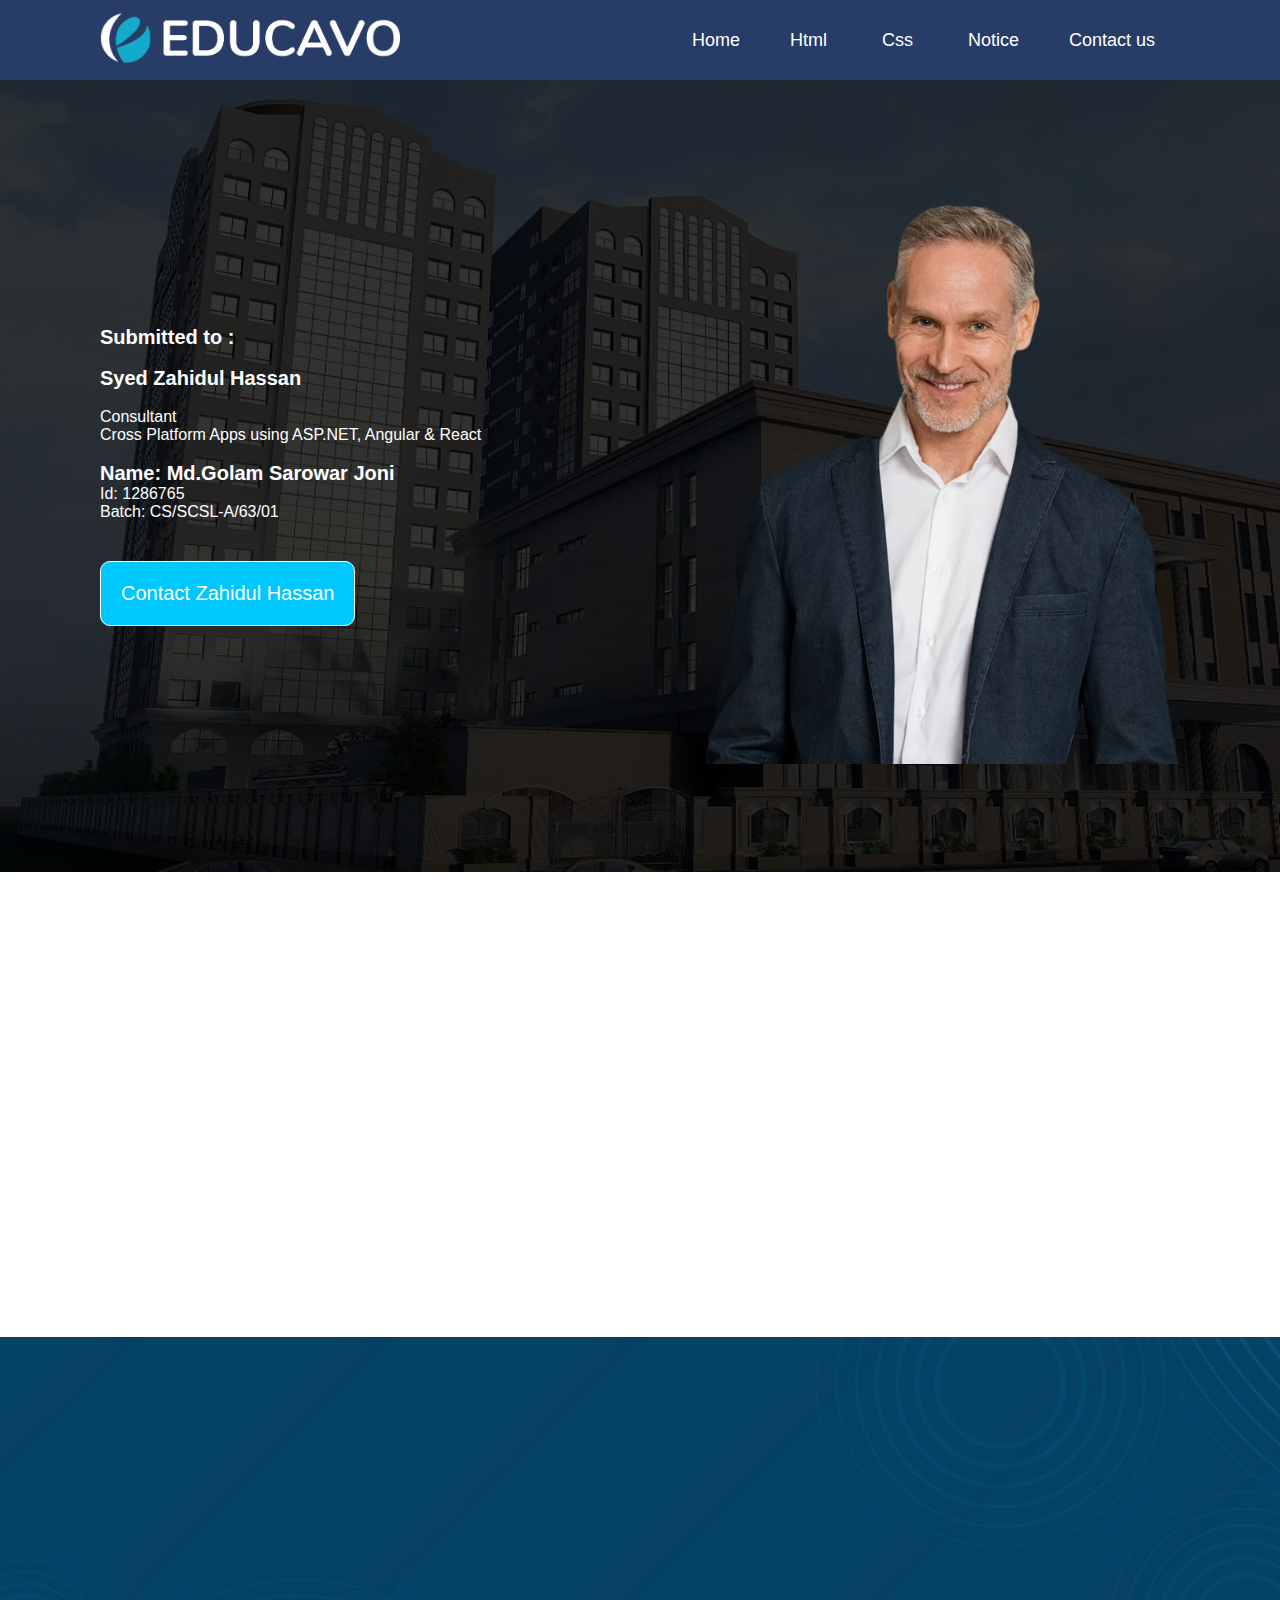
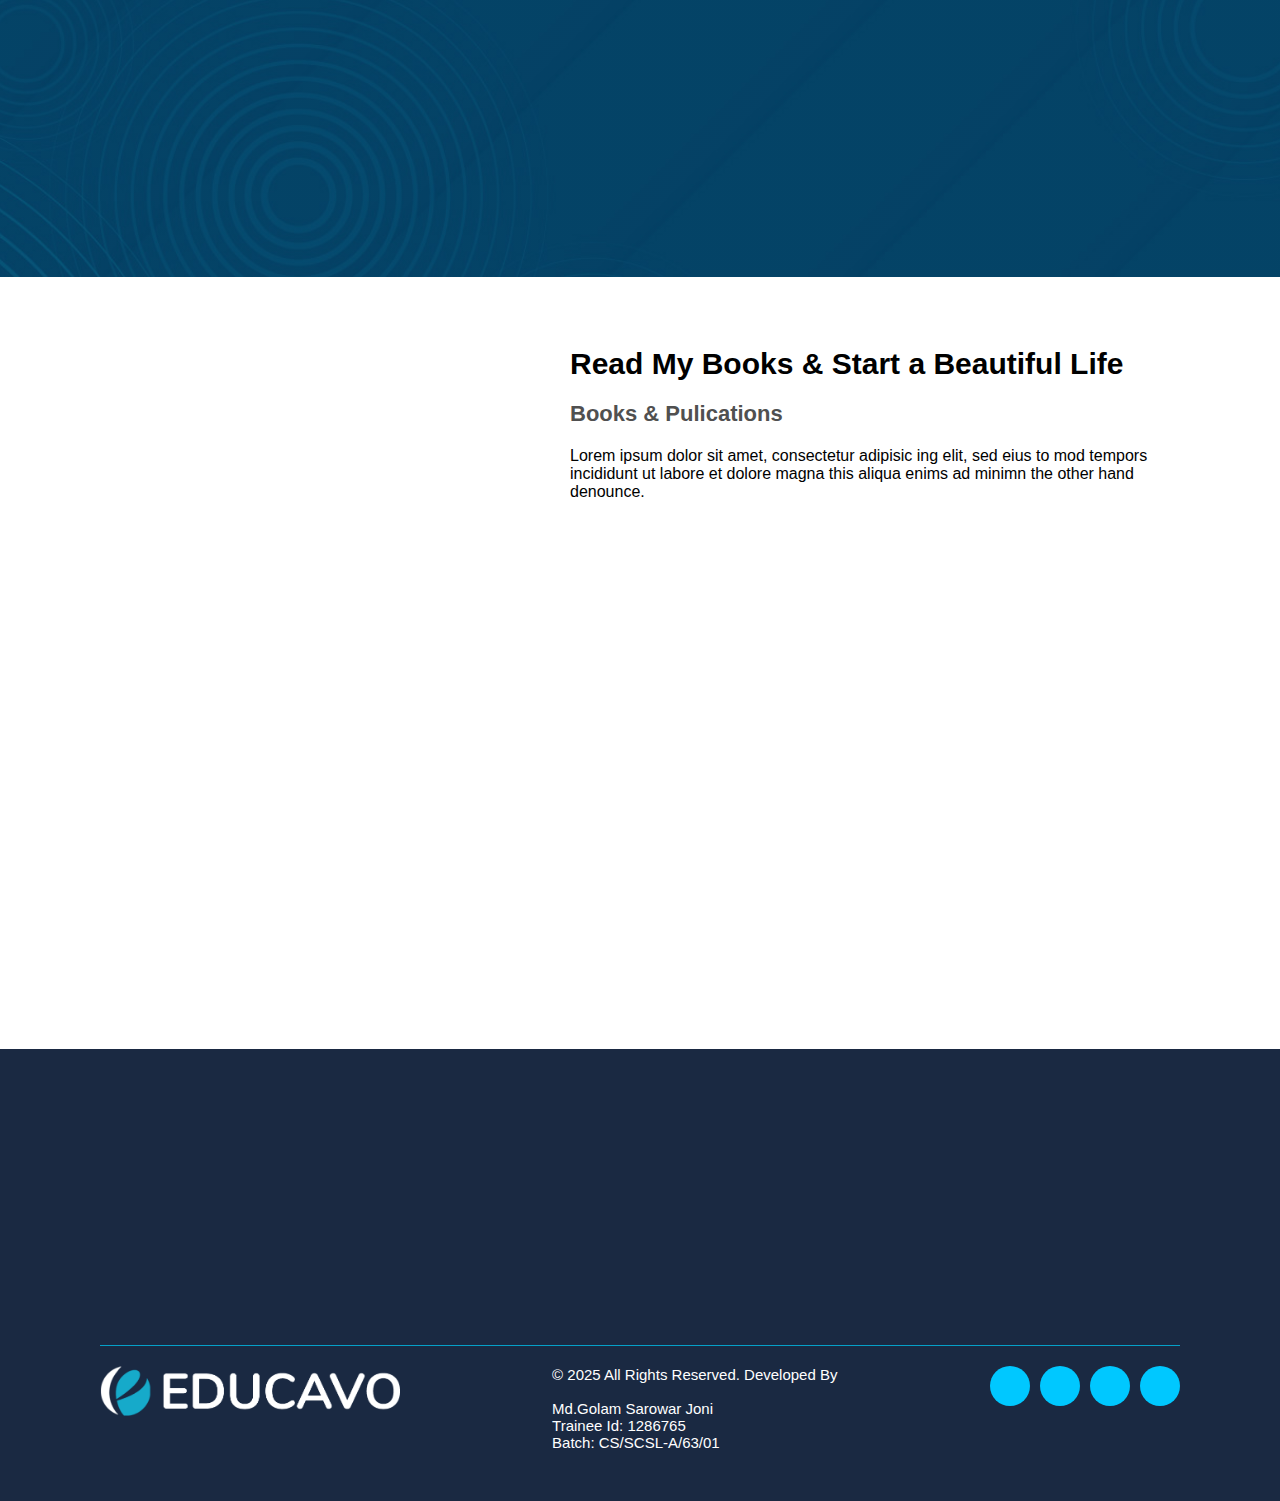
<file: index.html>
<!DOCTYPE html>
<html lang="en">
<head>
    <meta charset="UTF-8">
    <meta name="viewport" content="width=device-width, initial-scale=1.0">
    <title>Educav</title>
    <!-- favicon -->
    <link rel="icon" type="image/x-icon" href="images/favicon.ico"/>
    <!-- Font awesome cdn -->
    <link
      rel="stylesheet"
      href="https://cdnjs.cloudflare.com/ajax/libs/font-awesome/6.6.0/css/all.min.css"
      integrity="sha512-Kc323vGBEqzTmouAECnVceyQqyqdsSiqLQISBL29aUW4U/M7pSPA/gEUZQqv1cwx4OnYxTxve5UMg5GT6L4JJg=="
      crossorigin="anonymous"
      referrerpolicy="no-referrer"
    />
    <!-- Main css -->
    <link rel="stylesheet" href="style.css">
    <!-- responsive css -->
    <link rel="stylesheet" href="css/responsive.css">
    <!-- wow css -->
    <link rel="stylesheet" href="css/animate.css">
</head>
<body>
    <!-- start header -->
    <header>
        <!-- nav aria -->
        <nav id="navigation">
            <div class="logo-container">
                <a href="index.html"><img src="images/logo.png" alt="edu"></a>
            </div>
            
            <!-- Hamburger Icon -->
            <div class="hamburger" id="hamburger">
                <i class="fa-solid fa-bars"></i>
            </div>
    
            <ul>
                <li><a href="index.html">Home</a></li>
                <li><a href="htmlChapter/chapter_01_02.html">Html <i class="fa-solid fa-caret-down"></i></a>
                    <ul class="dropDown">
                        <li><a href="htmlChapter/chapter_01_02.html">Chapter-01_02</a></li>
                        <li><a href="htmlChapter/chapter_03_04.html">Chapter-03_04</a></li>
                        <li><a href="htmlChapter/chapter_05_06.html">Chapter-05_06</a></li>
                        <li><a href="htmlChapter/chapter_07_08.html">Chapter-07_08</a></li>
                    </ul>
                </li>
                <li><a href="cssChapter/cssChapter_01_02.html">Css <i class="fa-solid fa-caret-down"></i></a>
                    <ul class="dropDown">
                        <li><a href="cssChapter/cssChapter_01_02.html">Chapter-11_22</a></li>
                        <li><a href="cssChapter/cssChapter_03_04.html">Chapter-13_14</a></li>
                        <li><a href="cssChapter/cssChapter_05_06.html">Chapter-15_16</a></li>
                        <li><a href="cssChapter/cssChapter_07_08.html">Chapter-17_18</a></li>
                        <li><a href="cssChapter/cssChapter_09_10.html">Chapter-19_20</a></li>
                        <li><a href="cssChapter/cssChapter_11_12.html">Chapter-21_22</a></li>
                        
                    </ul>
                </li>
                <li><a href="#">Notice</a></li>
                <li><a href="#">Contact us</a></li>
            </ul>
        </nav>

        <!-- hero aria -->
            <div class="main-header">
                <div class="header-contain">
                    <div class="submitted wow fadeInUpBig" data-wow-delay= "0.1s">
                        <p>Submitted to :</p>
                        <br>
                        <p>Syed Zahidul Hassan</p>
                        <br>
                        <span>Consultant</span><br>
                        <span>	Cross Platform Apps using ASP.NET, Angular & React</span>
                        <br><br>
                        <p>Name: Md.Golam Sarowar Joni</p>
                        <span>Id: 1286765</span><br>
                        <span>Batch: CS/SCSL-A/63/01</span>
                    </div>
                    <!-- <h1 class="wow fadeInUpBig" data-wow-delay= "0.1s">Personal Growth With Educavo</h1> -->
                    <button class="wow fadeInUpBig" data-wow-delay= "0.2s" type="text">Contact Zahidul Hassan </button>
                </div>
                <div class="header-image">
                    <img class="wow fadeInRight" data-wow-delay= "0.1s" src="images/5.png" alt="">
                </div>
            </div>
    </header>
    <!-- end header -->

    <!--start main section -->
    <main>
        <!-- service section -->
        <section>
            <div class="services-section">
                <div class="service-contain wow fadeInUp">
                    <i class="fa-solid fa-chart-pie"></i><br>
                    <a href="">Online Coaching</a>
                    <p>Lorem ipsum dolor sit amet, consectetur adipiscing elit, sed do eiusmod tempor inci didunt ut labore et dolore magna</p>
                    <a href="">Read More <i class="fa-solid fa-arrow-right"></i></a>
                </div>
                <div class="service-contain wow fadeInUp"data-wow-delay=".2s">
                    <i class="fa-solid fa-book-open-reader"></i><br>
                    <a href="">Coach Books</a>
                    <p>Lorem ipsum dolor sit amet, consectetur adipiscing elit, sed do eiusmod tempor inci didunt ut labore et dolore magna</p>
                    <a href="">Read More <i class="fa-solid fa-arrow-right"></i></a>
                </div>
                <div class="service-contain wow fadeInUp"data-wow-delay=".3s">
                    <i class="fa-solid fa-receipt"></i><br>
                    <a href="">Coach Events</a>
                    <p>Lorem ipsum dolor sit amet, consectetur adipiscing elit, sed do eiusmod tempor inci didunt ut labore et dolore magna</p>
                    <a href="">Read More <i class="fa-solid fa-arrow-right"></i></a>
                </div>
            </div>
        </section>
        <!-- cta-section -->
        <section>
            <div class="cta-section">
                <div class="cta-contain wow fadeInUp" data-wow-delay= "0.1s">
                    <h1>Special Approach To Every Client</h1>
                    <p>Personal & Professional Skill develop</p>
                    <a href="">Personal Coaching</a>
                    <a href="">Group Coaching</a>
                </div>
            </div>
        </section>
        <section>
            <!-- writer section -->
            <div class="writer-section">
                <div class="writer-image wow fadeInLeft" data-wow-delay= "0.1s">
                    <img src="images/jhonSharp.jpg" alt="">
                    <p>John Sharp</p>
                    <span>Writer</span>
                </div>
                <div class="writer-book">
                    <h1>Read My Books & Start a Beautiful Life</h1>
                    <span>Books & Pulications</span>
                    <p>Lorem ipsum dolor sit amet, consectetur adipisic ing elit, sed eius to mod tempors incididunt ut labore et dolore magna this aliqua enims ad minimn the other hand denounce.</p>
                    <div class="book-image">
                        <img class="wow fadeInRight" src="images/csharp.jpg" alt="">
                        <img class="wow fadeInRight" data-wow-delay= "0.2s" src="images/java.jpg" alt="">
                        <img class="wow fadeInRight" data-wow-delay= "0.3s" src="images/sql.jpg" alt="">
                    </div>
                </div>
            </div>
        </section>
    </main>
    <!-- End Main Section -->

    <!-- Start Footer Section -->
    <footer>
        <div class="footer-top">
            <div class="footer-column wow fadeInDown">
                <h4>Explore</h4>
                <ul>
                    <li><a href="#">eLearning School</a></li>
                    <li><a href="#">Privacy Policy</a></li>
                    <li><a href="#">Courses</a></li>
                    <li><a href="#">Become A Teacher</a></li>
                    <li><a href="#">Blog</a></li>
                </ul>
            </div>
            <div class="footer-column wow fadeInDown" data-wow-delay= "0.1s">
                <h4>Categories</h4>
                <ul>
                    <li><a href="#">All Courses</a></li>
                    <li><a href="#">Web Development</a></li>
                    <li><a href="#">Genarel Education</a></li>
                    <li><a href="#">Digital Marketing</a></li>
                    <li><a href="#">Web Design</a></li>
                </ul>
            </div>
            <div class="footer-column wow fadeInDown" data-wow-delay= "0.2s">
                <h4>Resources</h4>
                <ul>
                    <li><a href="#">Become A Teacher</a></li>
                    <li><a href="#">Instructor/Student Profile</a></li>
                    <li><a href="#">Courses</a></li>
                    <li><a href="#">Checkout</a></li>
                    <li><a href="#">Terms & Conditions</a></li>
                </ul>
            </div>
            <div class="footer-column address wow fadeInDown" data-wow-delay= "0.3s">
                <h4>Address</h4>
                <p><i class="fa-solid fa-location-dot"></i>503 Old Buffalo Street Northwest #205 New York-3087</p>
                <p><i class="fa-solid fa-phone"></i>(123)-456-7890 , (123)-456-7890</p>
                
                <p><i class="fa-regular fa-envelope"></i><a href="mailto:infoname@gmail.com">infoname@gmail.com</a></p>
            </div>
        </div>
        <div class="footer-bottom">
            <div>
                <a href="index.html"><img src="images/logo.png" alt="isdb"></a>
            </div>
            <div class="copyright">
                <p>© 2025 All Rights Reserved. Developed By <br><br>Md.Golam Sarowar Joni <br>Trainee Id: 1286765 <br>Batch: CS/SCSL-A/63/01</p>
            </div>
            <div class="social-icon">
                <i class="fa-brands fa-facebook-f"></i>
                <i class="fa-brands fa-twitter"></i>
                <i class="fa-brands fa-instagram"></i>
                <i class="fa-brands fa-linkedin-in"></i>
            </div>
        </div>
</footer>
<!-- End Footer Section  -->

    <!-- wow js -->
    <script src="js/wow.min.js"></script>
    <!-- main js -->
    <script src="js/script.js"></script>
    
</body>
</html>
</file>
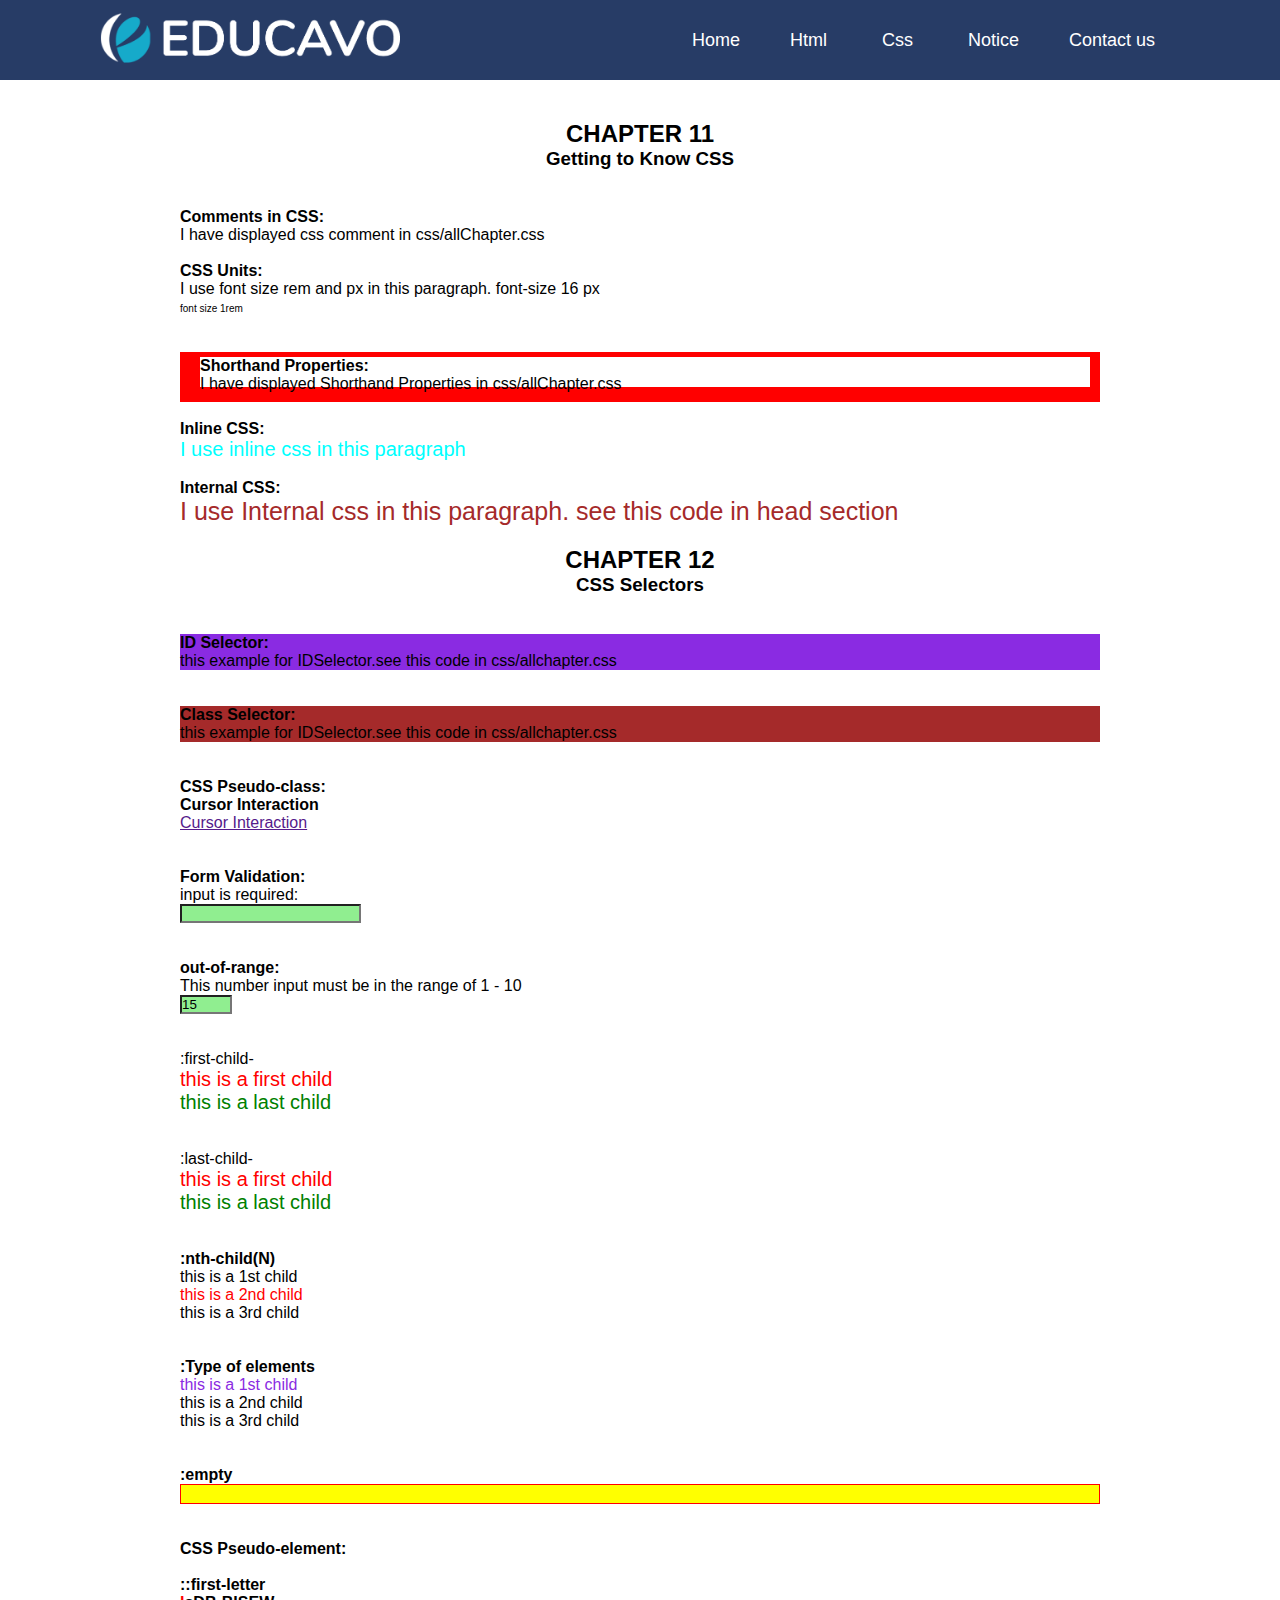
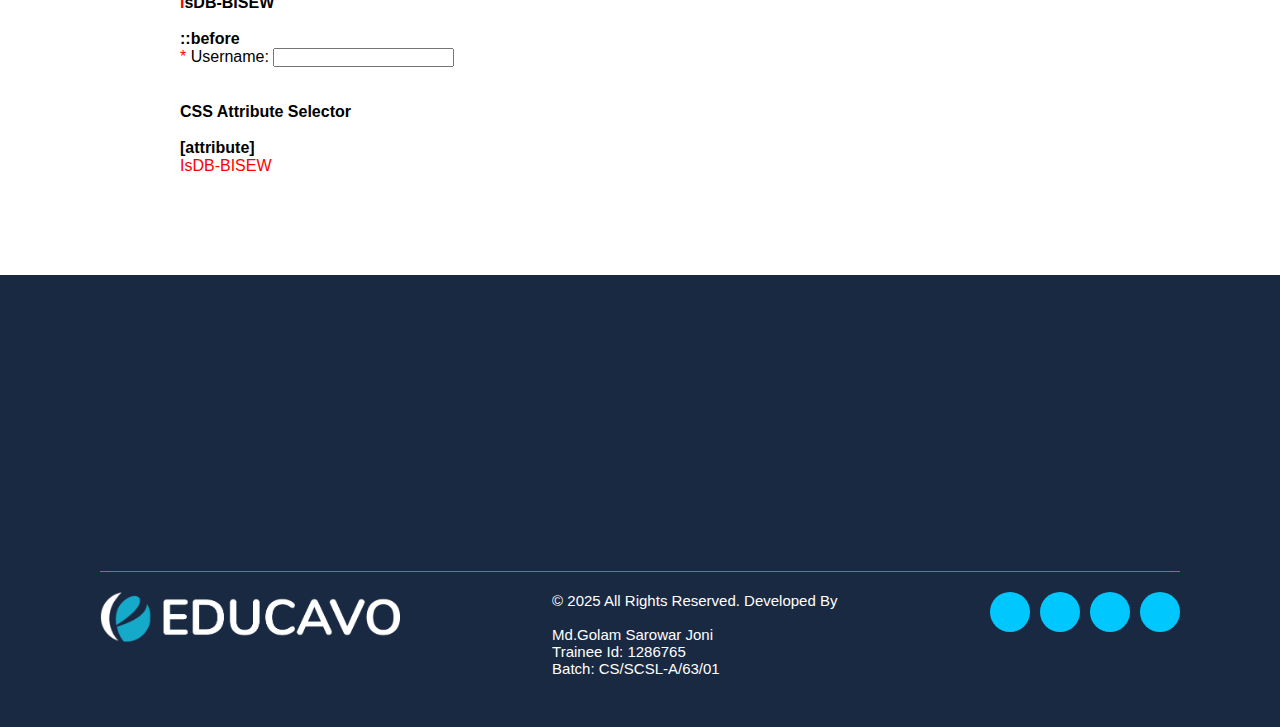
<file: cssChapter/cssChapter_01_02.html>
<!DOCTYPE html>
<html lang="en">
<head>
    <meta charset="UTF-8">
    <meta name="viewport" content="width=device-width, initial-scale=1.0">
    <title>CSS_Chapter_11_12</title>
    <!-- favicon -->
    <link rel="icon" type="image/x-icon" href="../images/favicon.ico"/>
    <!-- Font awesome cdn -->
    <link
      rel="stylesheet"
      href="https://cdnjs.cloudflare.com/ajax/libs/font-awesome/6.6.0/css/all.min.css"
      integrity="sha512-Kc323vGBEqzTmouAECnVceyQqyqdsSiqLQISBL29aUW4U/M7pSPA/gEUZQqv1cwx4OnYxTxve5UMg5GT6L4JJg=="
      crossorigin="anonymous"
      referrerpolicy="no-referrer"
    />
   <!-- Main css -->
   <link rel="stylesheet" href="../style.css">
   <!-- All chapter css -->
   <link rel="stylesheet" href="../allChapter.css">
    <!-- responsive css -->
    <link rel="stylesheet" href="../css/responsive.css">
    <!-- animate css -->
    <link rel="stylesheet" href="../css/animate.css">

    <!-- Internal css -->
    <style>
        .Internal p{
            font-size: 25px;
            color: brown;
        }
    </style>
</head>
<body>
    <!-- start header -->
    <header>
        <!-- nav aria -->
        <nav id="navigation">
            <div class="logo-container">
               <a href="../index.html"> <img src="../images/logo.png" alt="edu"></a>
            </div>
            
            <!-- Hamburger Icon -->
            <div class="hamburger" id="hamburger">
                <i class="fa-solid fa-bars"></i>
            </div>
    
            <ul>
                <li><a href="../index.html">Home</a></li>
                <li><a href="../htmlChapter/chapter_01_02.html">Html <i class="fa-solid fa-caret-down"></i></a>
                    <ul class="dropDown">
                        <li><a href="../htmlChapter/chapter_01_02.html">Chapter-01_02</a></li>
                        <li><a href="../htmlChapter/chapter_03_04.html">Chapter-03_04</a></li>
                        <li><a href="../htmlChapter/chapter_05_06.html">Chapter-05_06</a></li>
                        <li><a href="../htmlChapter/chapter_07_08.html">Chapter-07_08</a></li>
                    </ul>
                </li>
                <li><a href="cssChapter_01_02.html">Css <i class="fa-solid fa-caret-down"></i></a>
                    <ul class="dropDown">
                        <li><a href="cssChapter_01_02.html">Chapter-11_22</a></li>
                        <li><a href="cssChapter_03_04.html">Chapter-13_14</a></li>
                        <li><a href="cssChapter_05_06.html">Chapter-15_16</a></li>
                        <li><a href="cssChapter_07_08.html">Chapter-17_18</a></li>
                        <li><a href="cssChapter_09_10.html">Chapter-19_20</a></li>
                        <li><a href="cssChapter_11_12.html">Chapter-21_22</a></li>
                    </ul>
                </li>
                <li><a href="#">Notice</a></li>
                <li><a href="#">Contact us</a></li>
            </ul>
        </nav>
    </header>
    <!-- end header -->

    <!--start main section -->
    <main>
        <section>
            <div class="div-container">
                <div class="chapter-title">
                    <h2>CHAPTER 11</h2>
                    <h3>Getting to Know CSS</h3>
                </div>
                <br>
                <h4>Comments in CSS:</h4>
                <p> I have displayed css comment in css/allChapter.css</p>
                <br>

                <div class="Units">
                    <h4>CSS Units:</h4>
                    <p>I use font size rem and px in this paragraph. font-size 16 px</p>
                    <span>font size 1rem</span>
                </div>
                <br><br>
                <div class="Shorthand">
                    <h4>Shorthand Properties:</h4>
                    <p>I have displayed Shorthand Properties in css/allChapter.css</p>
                </div>
                <br>
                <div class="Inline">
                    <h4>Inline CSS:</h4>
                    <p style="font-size: 20px; color: aqua;">I use inline css in this paragraph</p>
                </div>
                <br>
                <div class="Internal">
                    <h4>Internal CSS:</h4>
                    <p>I use Internal css in this paragraph. see this code in head section</p>
                </div>
                

        
                

                <div class="chapter-title">
                    <h2>CHAPTER 12</h2>
                    <h3>CSS Selectors</h3>
                </div>
                <br>
                <div id="IDSelector">
                    <h4>ID Selector:</h4>
                    <p>this example for IDSelector.see this code in css/allchapter.css </p>
                </div>
                <br><br>
                <div class="ClassSelector">
                    <h4>Class Selector:</h4>
                    <p>this example for IDSelector.see this code in css/allchapter.css </p>
                </div>

                <br><br>
                <div class="Pseudoclass">
                    <h4>CSS Pseudo-class:</h4>
                    <h4>Cursor Interaction</h4>
                    <a href="">Cursor Interaction</a>
                </div>

                <br><br>
                <div class="FormValidation">
                    <h4>Form Validation:</h4>

                    <form action="">
                        <p>input is required:</p>
                        <input type="text" name="fname" required />
                    </form>
                </div>

                <br><br>
                <div class="out-of-range">
                    <h4>out-of-range:</h4>
                    <form action="">
                        <p>This number input must be in the range of 1 - 10</p>
                        <input type="number" name="quantity" min="1" max="10" value="15" />
                    </form>
                </div>

                <br><br>
                <div class="ChildElements">
                    :first-child-
                    <p>this is a first child</p>
                    <p>this is a last child</p>
                </div>

                <br><br>
                <div class="ChildElements">
                    :last-child-
                    <p>this is a first child</p>
                    <p>this is a last child</p>
                </div>

                <br><br>
                <div class="nth-child">
                    <h4>:nth-child(N)</h4>
                    <p>this is a 1st child</p>
                    <p>this is a 2nd child</p>
                    <p>this is a 3rd child</p>
                </div>

                <br><br>
                <div class="Typeofelements">
                    <h4>:Type of elements</h4>
                    <p>this is a 1st child</p>
                    <p>this is a 2nd child</p>
                    <p>this is a 3rd child</p>
                </div>

                <br><br>
                <h4>:empty</h4>
                <div class="empty">
                    <div></div>
                </div>

                <br><br>
                <h4>CSS Pseudo-element:</h4>
                <br>
                <h4>::first-letter</h4>
                <div class="Pseudo-element">
                    <p><b>IsDB-BISEW</b></p>
                </div>

                <br>
                <h4>::before</h4>
                <p>
                    <label class="required">Username: </label>
                    <input type="text"/>
                </p>

                <br><br>
                <h4>CSS Attribute Selector</h4>
                <br>
                <h4>[attribute]</h4>
                <div class="attribute">
                    <div>
                        <p class="my-text">IsDB-BISEW</p>
                    </div>
                </div>


            </div>
        </section>
    </main>
    <!-- End Main Section -->

    <!-- Start Footer Section -->
    <footer>
        <div class="footer-top">
            <div class="footer-column wow fadeInDown">
                <h4>Explore</h4>
                <ul>
                    <li><a href="#">eLearning School</a></li>
                    <li><a href="#">Privacy Policy</a></li>
                    <li><a href="#">Courses</a></li>
                    <li><a href="#">Become A Teacher</a></li>
                    <li><a href="#">Blog</a></li>
                </ul>
            </div>
            <div class="footer-column wow fadeInDown" data-wow-delay= "0.1s">
                <h4>Categories</h4>
                <ul>
                    <li><a href="#">All Courses</a></li>
                    <li><a href="#">Web Development</a></li>
                    <li><a href="#">Genarel Education</a></li>
                    <li><a href="#">Digital Marketing</a></li>
                    <li><a href="#">Web Design</a></li>
                </ul>
            </div>
            <div class="footer-column wow fadeInDown" data-wow-delay= "0.2s">
                <h4>Resources</h4>
                <ul>
                    <li><a href="#">Become A Teacher</a></li>
                    <li><a href="#">Instructor/Student Profile</a></li>
                    <li><a href="#">Courses</a></li>
                    <li><a href="#">Checkout</a></li>
                    <li><a href="#">Terms & Conditions</a></li>
                </ul>
            </div>
            <div class="footer-column address wow fadeInDown" data-wow-delay= "0.3s">
                <h4>Address</h4>
                <p><i class="fa-solid fa-location-dot"></i>503 Old Buffalo Street Northwest #205 New York-3087</p>
                <p><i class="fa-solid fa-phone"></i>(123)-456-7890 , (123)-456-7890</p>
                
                <p><i class="fa-regular fa-envelope"></i><a href="mailto:infoname@gmail.com">infoname@gmail.com</a></p>
            </div>
        </div>
        <div class="footer-bottom">
            <div>
                <a href="../index.html"><img src="../images/logo.png" alt="isdb"></a>
            </div>
            <div class="copyright">
                <p>© 2025 All Rights Reserved. Developed By <br><br>Md.Golam Sarowar Joni <br>Trainee Id: 1286765 <br>Batch: CS/SCSL-A/63/01</p>
            </div>
            <div class="social-icon">
                <i class="fa-brands fa-facebook-f"></i>
                <i class="fa-brands fa-twitter"></i>
                <i class="fa-brands fa-instagram"></i>
                <i class="fa-brands fa-linkedin-in"></i>
            </div>
        </div>
    </footer>
    <!-- End Footer Section  -->

    <!-- wow js -->
    <script src="../js/wow.min.js"></script>
    <!-- main js -->
    <script src="../js/script.js"></script>
    
</body>
</html>
</file>
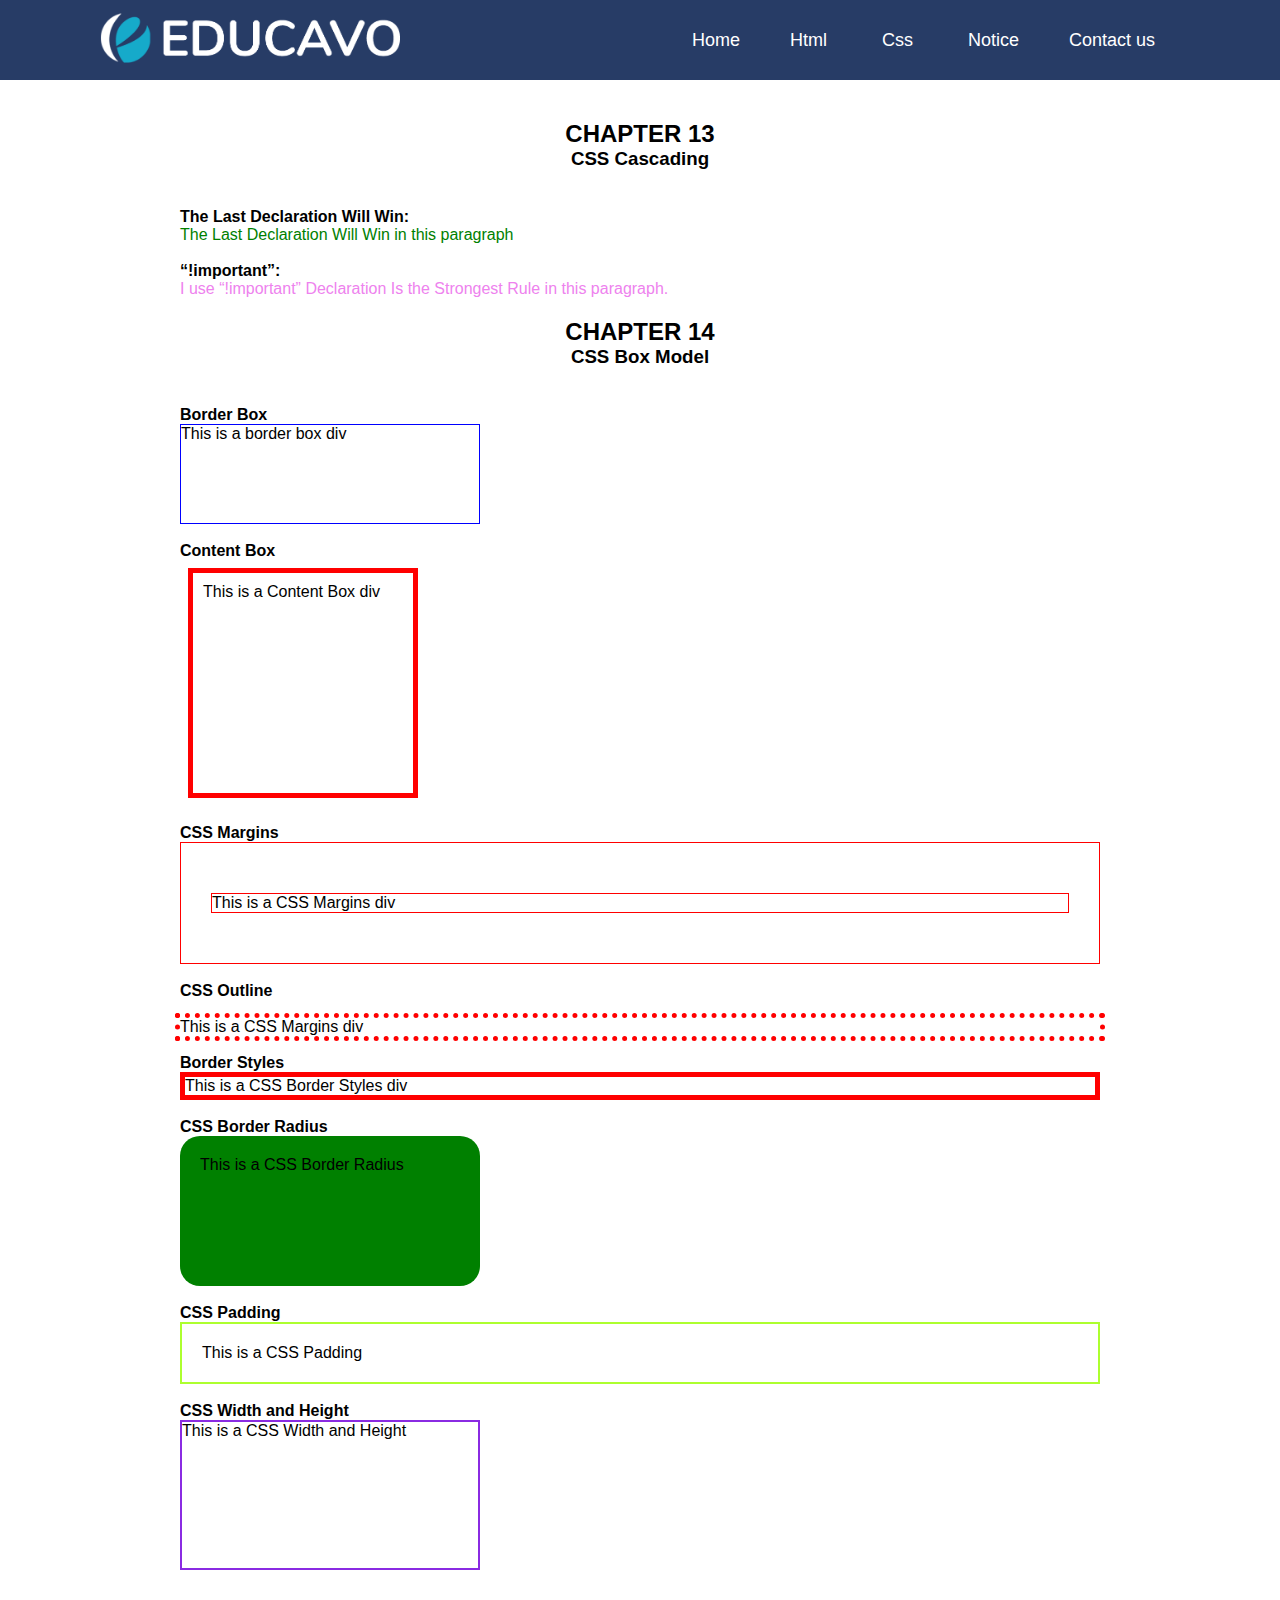
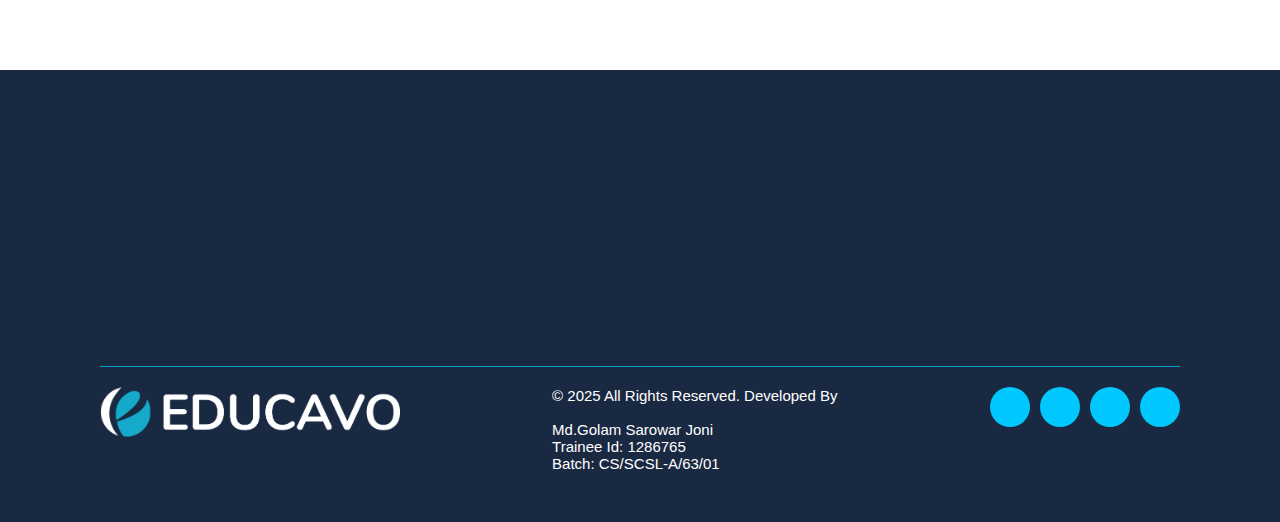
<file: cssChapter/cssChapter_03_04.html>
<!DOCTYPE html>
<html lang="en">
<head>
    <meta charset="UTF-8">
    <meta name="viewport" content="width=device-width, initial-scale=1.0">
    <title>CSS_Chapter_13_14</title>
    <!-- favicon -->
    <link rel="icon" type="image/x-icon" href="../images/favicon.ico"/>
    <!-- Font awesome cdn -->
    <link
      rel="stylesheet"
      href="https://cdnjs.cloudflare.com/ajax/libs/font-awesome/6.6.0/css/all.min.css"
      integrity="sha512-Kc323vGBEqzTmouAECnVceyQqyqdsSiqLQISBL29aUW4U/M7pSPA/gEUZQqv1cwx4OnYxTxve5UMg5GT6L4JJg=="
      crossorigin="anonymous"
      referrerpolicy="no-referrer"
    />
    <!-- Main css -->
    <link rel="stylesheet" href="../style.css">
    <!-- All chapter css -->
    <link rel="stylesheet" href="../allChapter.css">
    <!-- responsive css -->
    <link rel="stylesheet" href="../css/responsive.css">
    <!-- animate css -->
    <link rel="stylesheet" href="../css/animate.css">
</head>
<body>
    <!-- start header -->
    <header>
        <!-- nav aria -->
        <nav id="navigation">
            <div class="logo-container">
                <a href="../index.html"><img src="../images/logo.png" alt="edu"></a>
            </div>
            
            <!-- Hamburger Icon -->
            <div class="hamburger" id="hamburger">
                <i class="fa-solid fa-bars"></i>
            </div>
    
            <ul>
                <li><a href="../index.html">Home</a></li>
                <li><a href="../htmlChapter/chapter_01_02.html">Html <i class="fa-solid fa-caret-down"></i></a>
                    <ul class="dropDown">
                        <li><a href="../htmlChapter/chapter_01_02.html">Chapter-01_02</a></li>
                        <li><a href="../htmlChapter/chapter_03_04.html">Chapter-03_04</a></li>
                        <li><a href="../htmlChapter/chapter_05_06.html">Chapter-05_06</a></li>
                        <li><a href="../htmlChapter/chapter_07_08.html">Chapter-07_08</a></li>
                    </ul>
                </li>
                <li><a href="cssChapter_01_02.html">Css <i class="fa-solid fa-caret-down"></i></a>
                    <ul class="dropDown">
                        <li><a href="cssChapter_01_02.html">Chapter-11_22</a></li>
                        <li><a href="cssChapter_03_04.html">Chapter-13_14</a></li>
                        <li><a href="cssChapter_05_06.html">Chapter-15_16</a></li>
                        <li><a href="cssChapter_07_08.html">Chapter-17_18</a></li>
                        <li><a href="cssChapter_09_10.html">Chapter-19_20</a></li>
                        <li><a href="cssChapter_11_12.html">Chapter-21_22</a></li>
                    </ul>
                </li>
                <li><a href="#">Notice</a></li>
                <li><a href="#">Contact us</a></li>
            </ul>
        </nav>
    </header>
    <!-- end header -->

    <!--start main section -->
    <main>
        <section>
            <div class="div-container">
                <div class="chapter-title">
                    <h2>CHAPTER 13</h2>
                    <h3>CSS Cascading</h3>
                </div>
                <br>
                <div class="lastDeclaration">
                    <h4>The Last Declaration Will Win:</h4>

                    <p>The Last Declaration Will Win in this paragraph</p>
                </div>

                <br>
                <div class="important">
                    <h4>“!important”:</h4>
                    <p style="color: red;">I use “!important” Declaration Is the Strongest Rule in this paragraph.</p>
                </div>

                
                

                <div class="chapter-title">
                    <h2>CHAPTER 14</h2>
                    <h3>CSS Box Model</h3>
                </div>
                <br>
                <h4>Border Box</h4>
                <div class="BorderBox">
                    <p>This is a border box div</p>
                </div>

                <br>
                <h4>Content Box</h4>
                <div class="ContentBox">
                    <p>This is a Content Box div</p>
                </div>

                <br>
                <h4>CSS Margins</h4>
                <div class="CSSMargins">
                    <p>This is a CSS Margins div</p>
                </div>

                <br>
                <h4>CSS Outline</h4>
                <br>
                <div class="CSSOutline">
                    <p>This is a CSS Margins div</p>
                </div>

                <br>
                <h4>Border Styles</h4>
                <div class="BorderStyles">
                    <p>This is a CSS Border Styles div</p>
                </div>

                <br>
                <h4>CSS Border Radius</h4>
                <div class="BorderRadius">
                    <p>This is a CSS Border Radius</p>
                </div>

                <br>
                <h4> CSS Padding</h4>
                <div class="Padding">
                    <p>This is a CSS Padding</p>
                </div>


                <br>
                <h4> CSS Width and Height</h4>
                <div class="WidthHeight">
                    <p>This is a CSS Width and Height</p>
                </div>


                


                

                

                

                

                


            </div>
        </section>
    </main>
    <!-- End Main Section -->

    <!-- Start Footer Section -->
    <footer>
        <div class="footer-top">
            <div class="footer-column wow fadeInDown">
                <h4>Explore</h4>
                <ul>
                    <li><a href="#">eLearning School</a></li>
                    <li><a href="#">Privacy Policy</a></li>
                    <li><a href="#">Courses</a></li>
                    <li><a href="#">Become A Teacher</a></li>
                    <li><a href="#">Blog</a></li>
                </ul>
            </div>
            <div class="footer-column wow fadeInDown" data-wow-delay= "0.1s">
                <h4>Categories</h4>
                <ul>
                    <li><a href="#">All Courses</a></li>
                    <li><a href="#">Web Development</a></li>
                    <li><a href="#">Genarel Education</a></li>
                    <li><a href="#">Digital Marketing</a></li>
                    <li><a href="#">Web Design</a></li>
                </ul>
            </div>
            <div class="footer-column wow fadeInDown" data-wow-delay= "0.2s">
                <h4>Resources</h4>
                <ul>
                    <li><a href="#">Become A Teacher</a></li>
                    <li><a href="#">Instructor/Student Profile</a></li>
                    <li><a href="#">Courses</a></li>
                    <li><a href="#">Checkout</a></li>
                    <li><a href="#">Terms & Conditions</a></li>
                </ul>
            </div>
            <div class="footer-column address wow fadeInDown" data-wow-delay= "0.3s">
                <h4>Address</h4>
                <p><i class="fa-solid fa-location-dot"></i>503 Old Buffalo Street Northwest #205 New York-3087</p>
                <p><i class="fa-solid fa-phone"></i>(123)-456-7890 , (123)-456-7890</p>
                
                <p><i class="fa-regular fa-envelope"></i><a href="mailto:infoname@gmail.com">infoname@gmail.com</a></p>
            </div>
        </div>
        <div class="footer-bottom">
            <div>
                <a href="../index.html"><img src="../images/logo.png" alt="isdb"></a>
            </div>
            <div class="copyright">
                <p>© 2025 All Rights Reserved. Developed By <br><br>Md.Golam Sarowar Joni <br>Trainee Id: 1286765 <br>Batch: CS/SCSL-A/63/01</p>
            </div>
            <div class="social-icon">
                <i class="fa-brands fa-facebook-f"></i>
                <i class="fa-brands fa-twitter"></i>
                <i class="fa-brands fa-instagram"></i>
                <i class="fa-brands fa-linkedin-in"></i>
            </div>
        </div>
    </footer>
    <!-- End Footer Section  -->

    <!-- wow js -->
    <script src="../js/wow.min.js"></script>
    <!-- main js -->
    <script src="../js/script.js"></script>
    
</body>
</html>
</file>
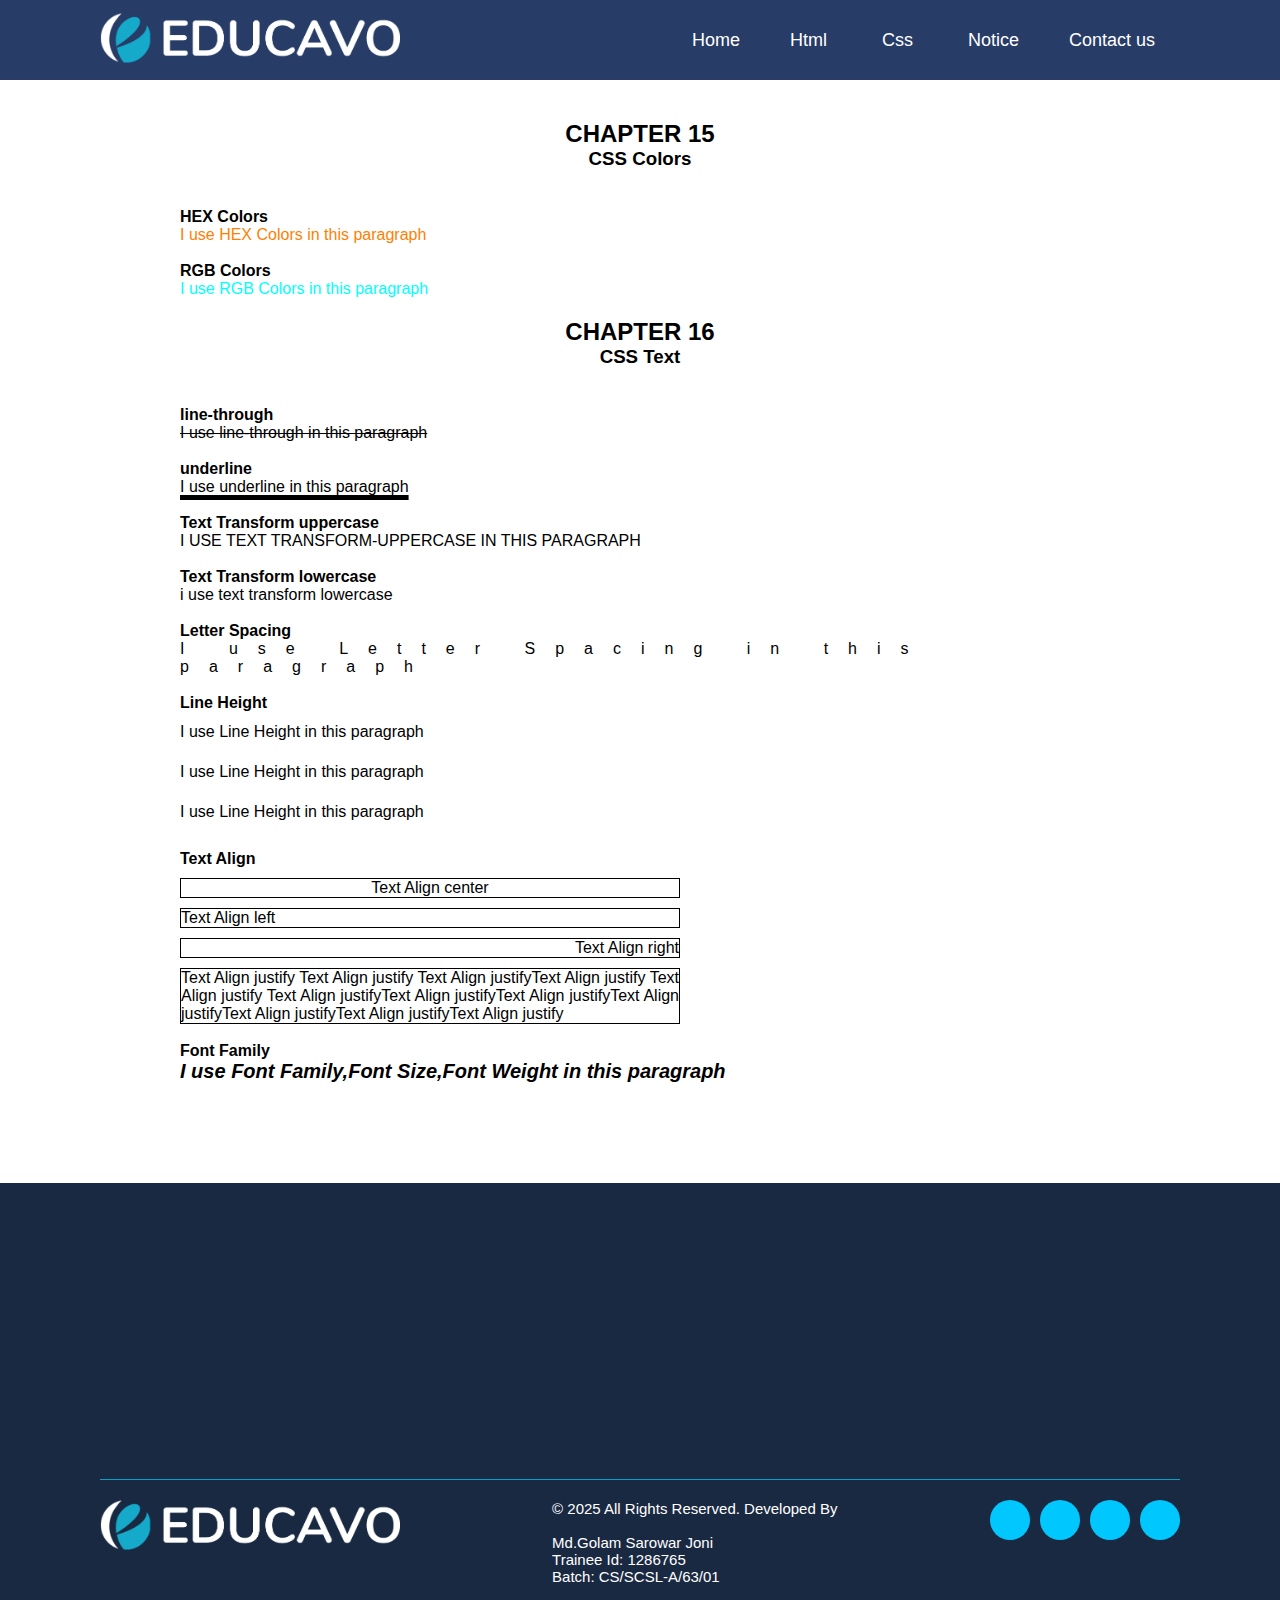
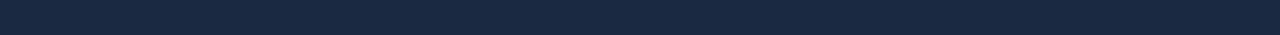
<file: cssChapter/cssChapter_05_06.html>
<!DOCTYPE html>
<html lang="en">
<head>
    <meta charset="UTF-8">
    <meta name="viewport" content="width=device-width, initial-scale=1.0">
    <title>CSS_Chapter_15_16</title>
    <!-- favicon -->
    <link rel="icon" type="image/x-icon" href="../images/favicon.ico"/>
    <!-- Font awesome cdn -->
    <link
      rel="stylesheet"
      href="https://cdnjs.cloudflare.com/ajax/libs/font-awesome/6.6.0/css/all.min.css"
      integrity="sha512-Kc323vGBEqzTmouAECnVceyQqyqdsSiqLQISBL29aUW4U/M7pSPA/gEUZQqv1cwx4OnYxTxve5UMg5GT6L4JJg=="
      crossorigin="anonymous"
      referrerpolicy="no-referrer"
    />
   <!-- Main css -->
   <link rel="stylesheet" href="../style.css">
   <!-- All chapter css -->
   <link rel="stylesheet" href="../allChapter.css">
    <!-- responsive css -->
    <link rel="stylesheet" href="../css/responsive.css">
    <!-- animate css -->
    <link rel="stylesheet" href="../css/animate.css">
</head>
<body>
    <!-- start header -->
    <header>
        <!-- nav aria -->
        <nav id="navigation">
            <div class="logo-container">
               <a href="../index.html"> <img src="../images/logo.png" alt="edu"></a>
            </div>
            
            <!-- Hamburger Icon -->
            <div class="hamburger" id="hamburger">
                <i class="fa-solid fa-bars"></i>
            </div>
    
            <ul>
                <li><a href="../index.html">Home</a></li>
                <li><a href="../htmlChapter/chapter_01_02.html">Html <i class="fa-solid fa-caret-down"></i></a>
                    <ul class="dropDown">
                        <li><a href="../htmlChapter/chapter_01_02.html">Chapter-01_02</a></li>
                        <li><a href="../htmlChapter/chapter_03_04.html">Chapter-03_04</a></li>
                        <li><a href="../htmlChapter/chapter_05_06.html">Chapter-05_06</a></li>
                        <li><a href="../htmlChapter/chapter_07_08.html">Chapter-07_08</a></li>
                    </ul>
                </li>
                <li><a href="cssChapter_01_02.html">Css <i class="fa-solid fa-caret-down"></i></a>
                    <ul class="dropDown">
                        <li><a href="cssChapter_01_02.html">Chapter-11_22</a></li>
                        <li><a href="cssChapter_03_04.html">Chapter-13_14</a></li>
                        <li><a href="cssChapter_05_06.html">Chapter-15_16</a></li>
                        <li><a href="cssChapter_07_08.html">Chapter-17_18</a></li>
                        <li><a href="cssChapter_09_10.html">Chapter-19_20</a></li>
                        <li><a href="cssChapter_11_12.html">Chapter-21_22</a></li>
                    </ul>
                </li>
                <li><a href="#">Notice</a></li>
                <li><a href="#">Contact us</a></li>
            </ul>
        </nav>
    </header>
    <!-- end header -->

    <!--start main section -->
    <main>
        <section>
            <div class="div-container">
                <div class="chapter-title">
                    <h2>CHAPTER 15</h2>
                    <h3>CSS Colors</h3>
                </div>
                <br>
                <div class="HEX">
                    <h4>HEX Colors</h4>
                    <p>I use HEX Colors in this paragraph </p>
                </div>

                <br>
                <div class="RGBColors">
                    <h4>RGB Colors</h4>
                    <p>I use RGB Colors in this paragraph </p>
                </div>

                <div class="chapter-title">
                    <h2>CHAPTER 16</h2>
                    <h3>CSS Text</h3>
                </div>

                <br>
                <div class="TextDecoration">
                    <h4>line-through</h4>
                    <p>I use line-through in this paragraph </p>
                </div>

                <br>
                <div class="underline">
                    <h4>underline</h4>
                    <p>I use underline in this paragraph </p>
                </div>

                <br>
                <div class="Transform">
                    <h4>Text Transform uppercase </h4>
                    <p>I use Text Transform-uppercase in this paragraph </p>
                </div>

                <br>
                <div class="Transform_low">
                    <h4>Text Transform lowercase</h4>
                    <p>I USE TEXT TRANSFORM LOWERCASE</p>
                </div>

                <br>
                <div class="TextSpacing">
                    <h4>Letter Spacing</h4>
                    <p>I use Letter Spacing in this paragraph</p>
                </div>

                <br>
                <div class="LineHeight">
                    <h4>Line Height</h4>
                    <p>I use Line Height in this paragraph</p>
                    <p>I use Line Height in this paragraph</p>
                    <p>I use Line Height in this paragraph</p>
                </div>


                <br>
                <div class="TextAlign">
                    <h4>Text Align</h4>
                    <p style="text-align: center;">Text Align center</p>
                    <p style="text-align: left;">Text Align left</p>
                    <p style="text-align: right;">Text Align right</p>
                    <p style="text-align: justify;">Text Align justify Text Align justify Text Align justifyText Align justify Text Align justify Text Align justifyText Align justifyText Align justifyText Align justifyText Align justifyText Align justifyText Align justify</p>
                </div>


                <br>
                <div class="FontFamily">
                    <h4>Font Family</h4>
                    <p>I use Font Family,Font Size,Font Weight in this paragraph</p>
                </div>
                

                

                

                



            </div>
        </section>
    </main>
    <!-- End Main Section -->

    <!-- Start Footer Section -->
    <footer>
        <div class="footer-top">
            <div class="footer-column wow fadeInDown">
                <h4>Explore</h4>
                <ul>
                    <li><a href="#">eLearning School</a></li>
                    <li><a href="#">Privacy Policy</a></li>
                    <li><a href="#">Courses</a></li>
                    <li><a href="#">Become A Teacher</a></li>
                    <li><a href="#">Blog</a></li>
                </ul>
            </div>
            <div class="footer-column wow fadeInDown" data-wow-delay= "0.1s">
                <h4>Categories</h4>
                <ul>
                    <li><a href="#">All Courses</a></li>
                    <li><a href="#">Web Development</a></li>
                    <li><a href="#">Genarel Education</a></li>
                    <li><a href="#">Digital Marketing</a></li>
                    <li><a href="#">Web Design</a></li>
                </ul>
            </div>
            <div class="footer-column wow fadeInDown" data-wow-delay= "0.2s">
                <h4>Resources</h4>
                <ul>
                    <li><a href="#">Become A Teacher</a></li>
                    <li><a href="#">Instructor/Student Profile</a></li>
                    <li><a href="#">Courses</a></li>
                    <li><a href="#">Checkout</a></li>
                    <li><a href="#">Terms & Conditions</a></li>
                </ul>
            </div>
            <div class="footer-column address wow fadeInDown" data-wow-delay= "0.3s">
                <h4>Address</h4>
                <p><i class="fa-solid fa-location-dot"></i>503 Old Buffalo Street Northwest #205 New York-3087</p>
                <p><i class="fa-solid fa-phone"></i>(123)-456-7890 , (123)-456-7890</p>
                
                <p><i class="fa-regular fa-envelope"></i><a href="mailto:infoname@gmail.com">infoname@gmail.com</a></p>
            </div>
        </div>
        <div class="footer-bottom">
            <div>
                <a href="../index.html"><img src="../images/logo.png" alt="isdb"></a>
            </div>
            <div class="copyright">
                <p>© 2025 All Rights Reserved. Developed By <br><br>Md.Golam Sarowar Joni <br>Trainee Id: 1286765 <br>Batch: CS/SCSL-A/63/01</p>
            </div>
            <div class="social-icon">
                <i class="fa-brands fa-facebook-f"></i>
                <i class="fa-brands fa-twitter"></i>
                <i class="fa-brands fa-instagram"></i>
                <i class="fa-brands fa-linkedin-in"></i>
            </div>
        </div>
    </footer>
    <!-- End Footer Section  -->

    <!-- wow js -->
    <script src="../js/wow.min.js"></script>
    <!-- main js -->
    <script src="../js/script.js"></script>
    
</body>
</html>
</file>
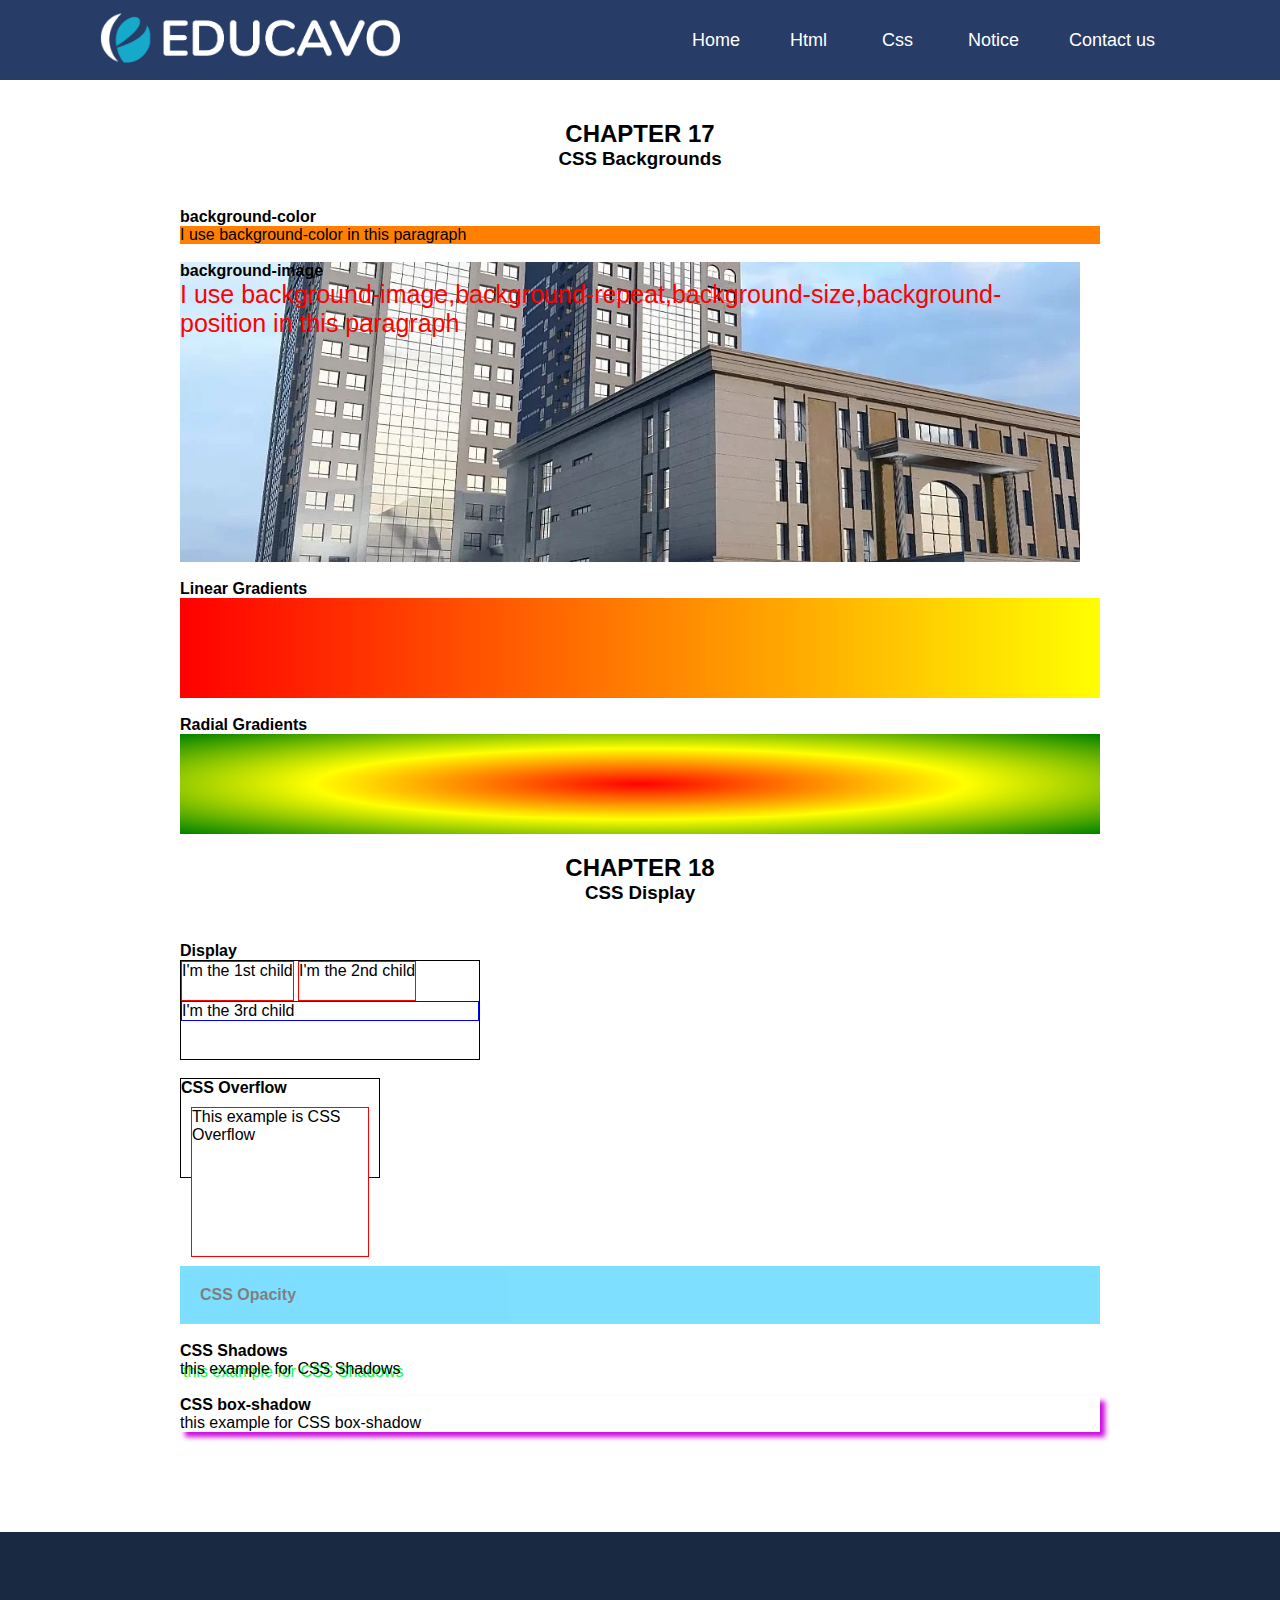
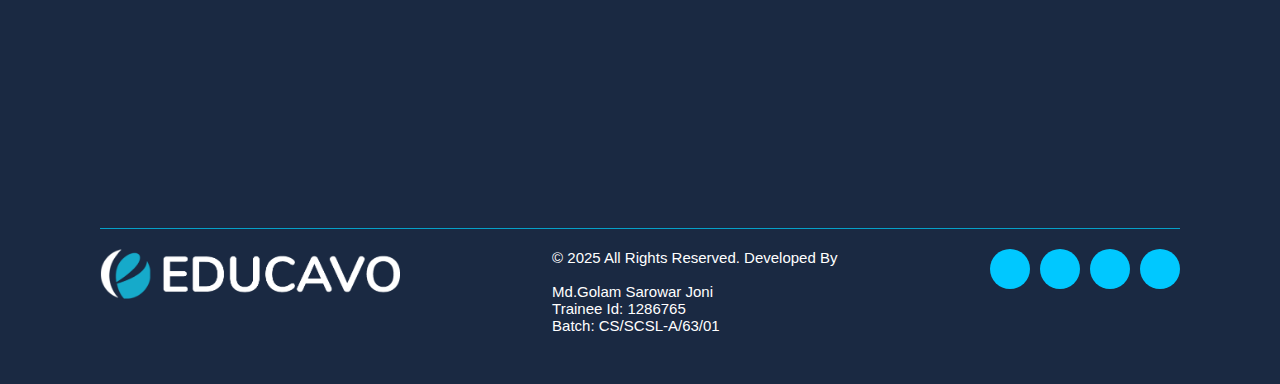
<file: cssChapter/cssChapter_07_08.html>
<!DOCTYPE html>
<html lang="en">
<head>
    <meta charset="UTF-8">
    <meta name="viewport" content="width=device-width, initial-scale=1.0">
    <title>CSS_Chapter_01</title>
    <!-- favicon -->
    <link rel="icon" type="image/x-icon" href="../images/favicon.ico"/>
    <!-- Font awesome cdn -->
    <link
      rel="stylesheet"
      href="https://cdnjs.cloudflare.com/ajax/libs/font-awesome/6.6.0/css/all.min.css"
      integrity="sha512-Kc323vGBEqzTmouAECnVceyQqyqdsSiqLQISBL29aUW4U/M7pSPA/gEUZQqv1cwx4OnYxTxve5UMg5GT6L4JJg=="
      crossorigin="anonymous"
      referrerpolicy="no-referrer"
    />
   <!-- Main css -->
   <link rel="stylesheet" href="../style.css">
   <!-- All chapter css -->
   <link rel="stylesheet" href="../allChapter.css">
    <!-- responsive css -->
    <link rel="stylesheet" href="../css/responsive.css">
    <!-- animate css -->
    <link rel="stylesheet" href="../css/animate.css">
</head>
<body>
    <!-- start header -->
    <header>
        <!-- nav aria -->
        <nav id="navigation">
            <div class="logo-container">
                <a href="../index.html"><img src="../images/logo.png" alt="edu"></a>
            </div>
            
            <!-- Hamburger Icon -->
            <div class="hamburger" id="hamburger">
                <i class="fa-solid fa-bars"></i>
            </div>
    
            <ul>
                <li><a href="../index.html">Home</a></li>
                <li><a href="../htmlChapter/chapter_01_02.html">Html <i class="fa-solid fa-caret-down"></i></a>
                    <ul class="dropDown">
                        <li><a href="../htmlChapter/chapter_01_02.html">Chapter-01_02</a></li>
                        <li><a href="../htmlChapter/chapter_03_04.html">Chapter-03_04</a></li>
                        <li><a href="../htmlChapter/chapter_05_06.html">Chapter-05_06</a></li>
                        <li><a href="../htmlChapter/chapter_07_08.html">Chapter-07_08</a></li>
                    </ul>
                </li>
                <li><a href="cssChapter_01_02.html">Css <i class="fa-solid fa-caret-down"></i></a>
                    <ul class="dropDown">
                        <li><a href="cssChapter_01_02.html">Chapter-11_22</a></li>
                        <li><a href="cssChapter_03_04.html">Chapter-13_14</a></li>
                        <li><a href="cssChapter_05_06.html">Chapter-15_16</a></li>
                        <li><a href="cssChapter_07_08.html">Chapter-17_18</a></li>
                        <li><a href="cssChapter_09_10.html">Chapter-19_20</a></li>
                        <li><a href="cssChapter_11_12.html">Chapter-21_22</a></li>
                    </ul>
                </li>
                <li><a href="#">Notice</a></li>
                <li><a href="#">Contact us</a></li>
            </ul>
        </nav>
    </header>
    <!-- end header -->

    <!--start main section -->
    <main>
        <section>
            <div class="div-container">
                <div class="chapter-title">
                    <h2>CHAPTER 17</h2>
                    <h3>CSS Backgrounds</h3>
                </div>
                <br>
                <div class="background-color">
                    <h4>background-color</h4>
                    <p>I use background-color in this paragraph</p>
                </div>

                <br>
                <div class="background-image">
                    <h4>background-image</h4>
                    <p style="color: red; font-size: 25px;">I use background-image,background-repeat,background-size,background-position in this paragraph</p>
                </div>

                <br>
                <div class="LinearGradients">
                    <h4> Linear Gradients</h4>
                    <p></p>
                </div>


                <br>
                <div class="RadialGradients">
                    <h4> Radial Gradients</h4>
                    <p></p>
                </div>



                <div class="chapter-title">
                    <h2>CHAPTER 18</h2>
                    <h3>CSS Display</h3>
                </div>

                <br>
                <div class="Display">
                    <h4> Display</h4>
                    <div class="displaycontainer">
                        <div class="inline-blocks">I'm the 1st child</div>
                        <div class="inline-blocks">I'm the 2nd child</div>
                        <div class="normal-blocks">I'm the 3rd child</div>
                    </div>
                </div>

                <br>
                <div class="CSSOverflow">
                    <h4> CSS Overflow</h4>
                    <div class="Overflow">
                        This example is CSS Overflow 
                    </div>
                </div>


                <br>
                <div class="CSSOpacity">
                    <h4> CSS Opacity</h4>
                </div>

                <br>
                <div class="CSSShadows">
                    <h4> CSS Shadows</h4>
                    <p>this example for CSS Shadows</p>
                </div>


                <br>
                <div class="box-shadow">
                    <h4> CSS box-shadow</h4>
                    <p>this example for CSS box-shadow</p>
                </div>


        </section>
    </main>
    <!-- End Main Section -->

    <!-- Start Footer Section -->
    <footer>
        <div class="footer-top">
            <div class="footer-column wow fadeInDown">
                <h4>Explore</h4>
                <ul>
                    <li><a href="#">eLearning School</a></li>
                    <li><a href="#">Privacy Policy</a></li>
                    <li><a href="#">Courses</a></li>
                    <li><a href="#">Become A Teacher</a></li>
                    <li><a href="#">Blog</a></li>
                </ul>
            </div>
            <div class="footer-column wow fadeInDown" data-wow-delay= "0.1s">
                <h4>Categories</h4>
                <ul>
                    <li><a href="#">All Courses</a></li>
                    <li><a href="#">Web Development</a></li>
                    <li><a href="#">Genarel Education</a></li>
                    <li><a href="#">Digital Marketing</a></li>
                    <li><a href="#">Web Design</a></li>
                </ul>
            </div>
            <div class="footer-column wow fadeInDown" data-wow-delay= "0.2s">
                <h4>Resources</h4>
                <ul>
                    <li><a href="#">Become A Teacher</a></li>
                    <li><a href="#">Instructor/Student Profile</a></li>
                    <li><a href="#">Courses</a></li>
                    <li><a href="#">Checkout</a></li>
                    <li><a href="#">Terms & Conditions</a></li>
                </ul>
            </div>
            <div class="footer-column address wow fadeInDown" data-wow-delay= "0.3s">
                <h4>Address</h4>
                <p><i class="fa-solid fa-location-dot"></i>503 Old Buffalo Street Northwest #205 New York-3087</p>
                <p><i class="fa-solid fa-phone"></i>(123)-456-7890 , (123)-456-7890</p>
                
                <p><i class="fa-regular fa-envelope"></i><a href="mailto:infoname@gmail.com">infoname@gmail.com</a></p>
            </div>
        </div>
        <div class="footer-bottom">
            <div>
                <a href="../index.html"><img src="../images/logo.png" alt="isdb"></a>
            </div>
            <div class="copyright">
                <p>© 2025 All Rights Reserved. Developed By <br><br>Md.Golam Sarowar Joni <br>Trainee Id: 1286765 <br>Batch: CS/SCSL-A/63/01</p>
            </div>
            <div class="social-icon">
                <i class="fa-brands fa-facebook-f"></i>
                <i class="fa-brands fa-twitter"></i>
                <i class="fa-brands fa-instagram"></i>
                <i class="fa-brands fa-linkedin-in"></i>
            </div>
        </div>
    </footer>
    <!-- End Footer Section  -->

    <!-- wow js -->
    <script src="../js/wow.min.js"></script>
    <!-- main js -->
    <script src="../js/script.js"></script>
    
</body>
</html>
</file>
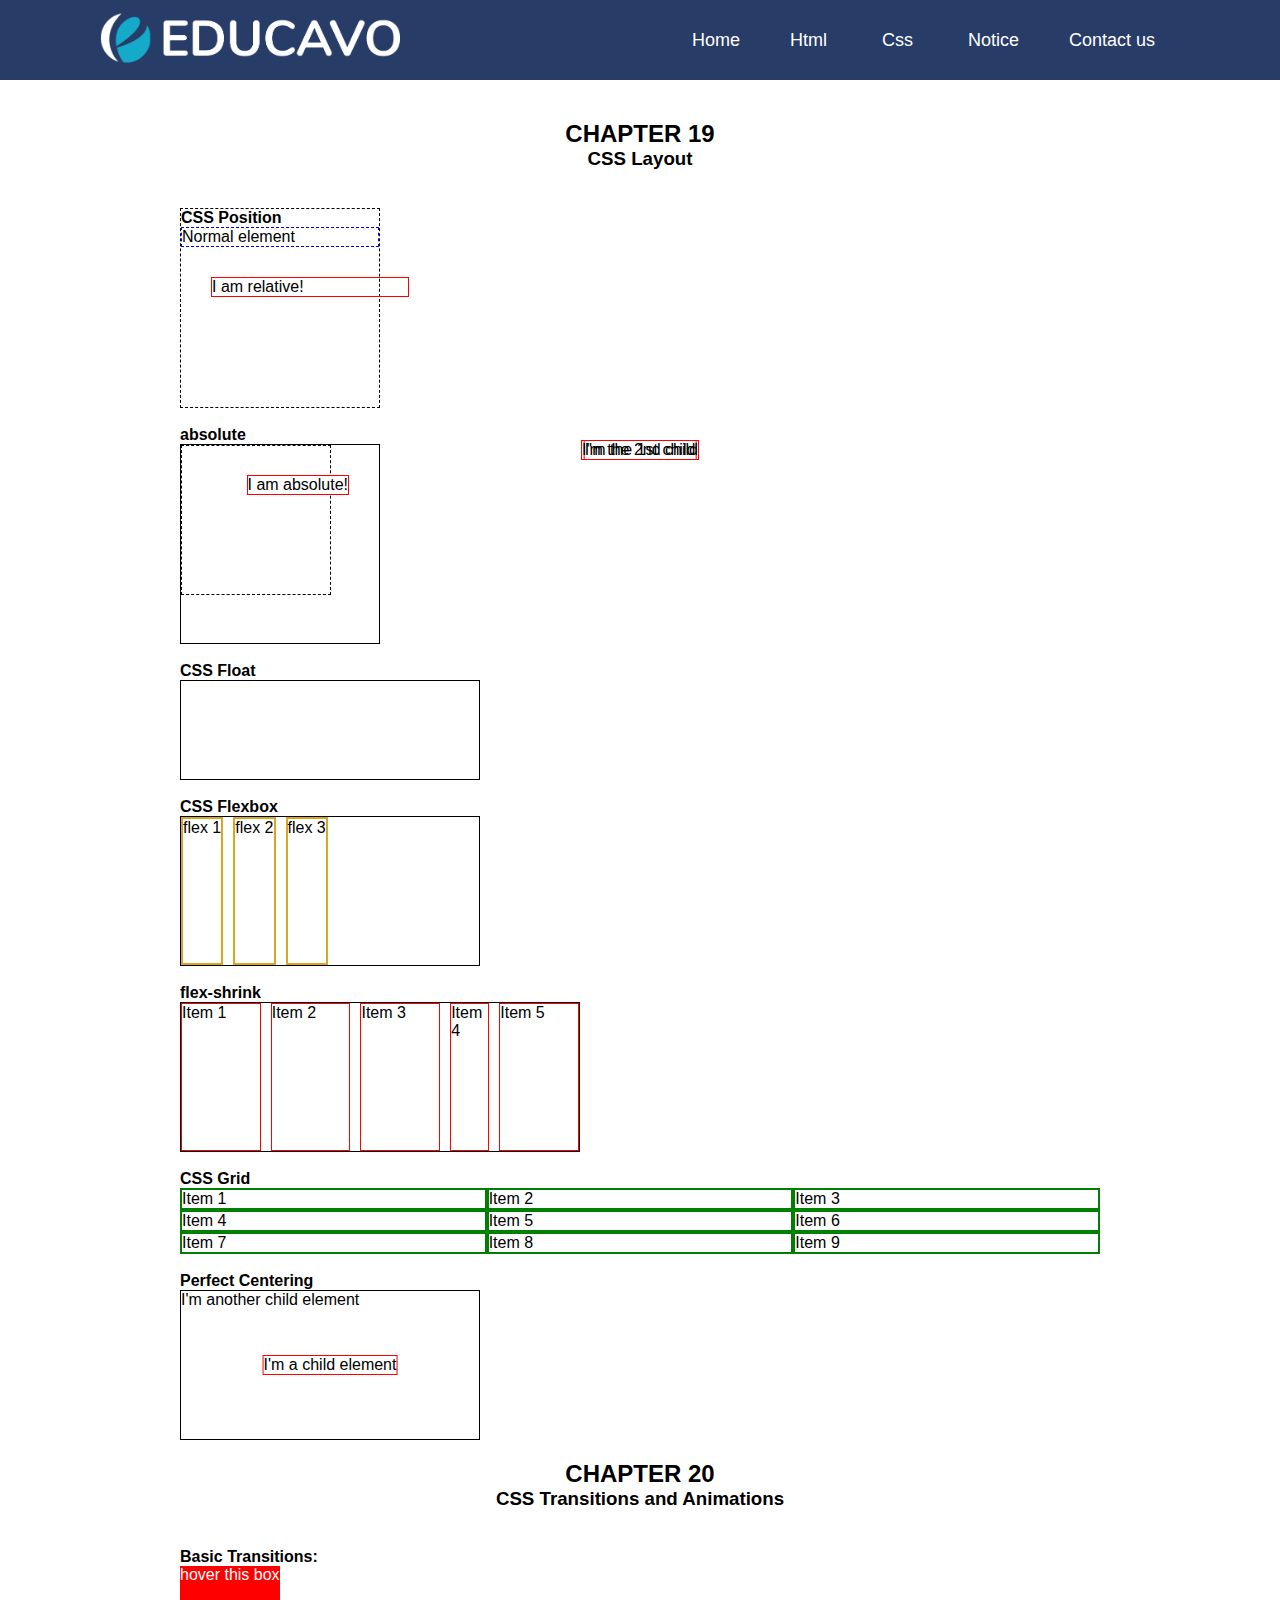
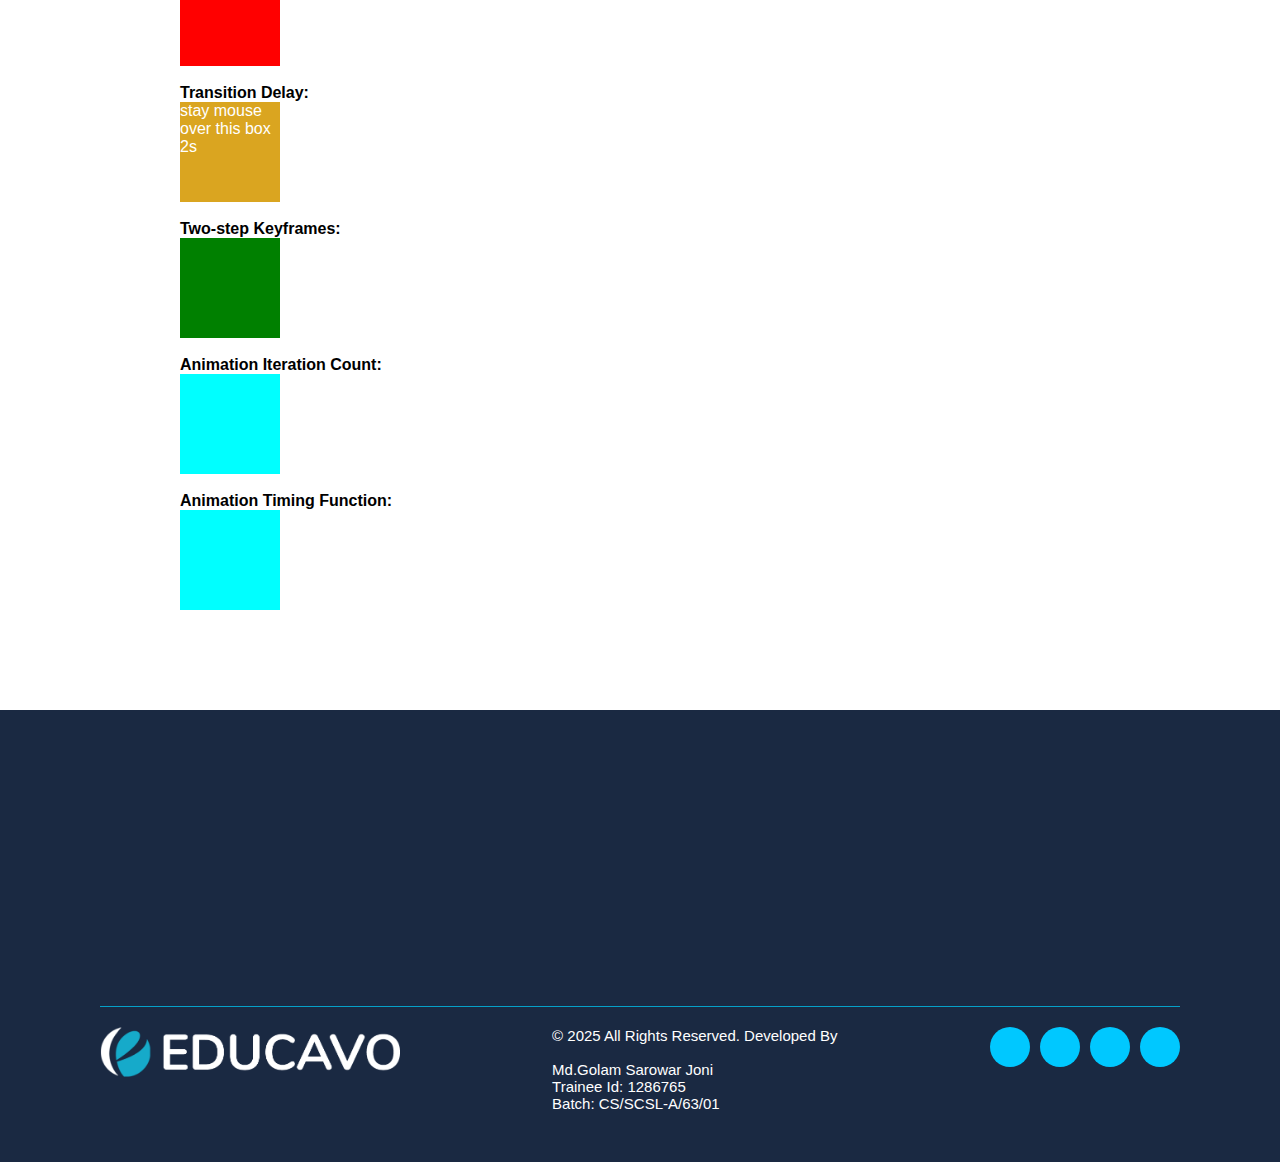
<file: cssChapter/cssChapter_09_10.html>
<!DOCTYPE html>
<html lang="en">
<head>
    <meta charset="UTF-8">
    <meta name="viewport" content="width=device-width, initial-scale=1.0">
    <title>CSS_Chapter_19_20</title>
    <!-- favicon -->
    <link rel="icon" type="image/x-icon" href="../images/favicon.ico"/>
    <!-- Font awesome cdn -->
    <link
      rel="stylesheet"
      href="https://cdnjs.cloudflare.com/ajax/libs/font-awesome/6.6.0/css/all.min.css"
      integrity="sha512-Kc323vGBEqzTmouAECnVceyQqyqdsSiqLQISBL29aUW4U/M7pSPA/gEUZQqv1cwx4OnYxTxve5UMg5GT6L4JJg=="
      crossorigin="anonymous"
      referrerpolicy="no-referrer"
    />
    <!-- Main css -->
    <link rel="stylesheet" href="../style.css">
    <!-- All chapter css -->
    <link rel="stylesheet" href="../allChapter.css">
    <!-- responsive css -->
    <link rel="stylesheet" href="../css/responsive.css">
    <!-- animate css -->
    <link rel="stylesheet" href="../css/animate.css">
</head>
<body>
    <!-- start header -->
    <header>
        <!-- nav aria -->
        <nav id="navigation">
            <div class="logo-container">
               <a href="../index.html"> <img src="../images/logo.png" alt="edu"></a>
            </div>
            
            <!-- Hamburger Icon -->
            <div class="hamburger" id="hamburger">
                <i class="fa-solid fa-bars"></i>
            </div>
    
            <ul>
                <li><a href="../index.html">Home</a></li>
                <li><a href="../htmlChapter/chapter_01_02.html">Html <i class="fa-solid fa-caret-down"></i></a>
                    <ul class="dropDown">
                        <li><a href="../htmlChapter/chapter_01_02.html">Chapter-01_02</a></li>
                        <li><a href="../htmlChapter/chapter_03_04.html">Chapter-03_04</a></li>
                        <li><a href="../htmlChapter/chapter_05_06.html">Chapter-05_06</a></li>
                        <li><a href="../htmlChapter/chapter_07_08.html">Chapter-07_08</a></li>
                    </ul>
                </li>
                <li><a href="cssChapter_01_02.html">Css <i class="fa-solid fa-caret-down"></i></a>
                    <ul class="dropDown">
                        <li><a href="cssChapter_01_02.html">Chapter-11_22</a></li>
                        <li><a href="cssChapter_03_04.html">Chapter-13_14</a></li>
                        <li><a href="cssChapter_05_06.html">Chapter-15_16</a></li>
                        <li><a href="cssChapter_07_08.html">Chapter-17_18</a></li>
                        <li><a href="cssChapter_09_10.html">Chapter-19_20</a></li>
                        <li><a href="cssChapter_11_12.html">Chapter-21_22</a></li>
                    </ul>
                </li>
                <li><a href="#">Notice</a></li>
                <li><a href="#">Contact us</a></li>
            </ul>
        </nav>
    </header>
    <!-- end header -->

    <!--start main section -->
    <main>
        <section>
            <div class="div-container">
                <div class="chapter-title">
                    <h2>CHAPTER 19</h2>
                    <h3>CSS Layout</h3>
                </div>

                <br>
                <div class="Position">
                    <h4>CSS Position</h4>
                    <div class="normal">Normal element</div>
                    <div class="relative">I am relative!</div>
                </div>

                <br>
                <h4>absolute</h4>
                <div class="positioned">
                    <div class="non-positioned">
                    <div class="absolute">I am absolute!</div>
                    </div>
                </div>

                <br>
                <h4>CSS Float</h4>
                <div class="container">
                    <div class="child">I'm the 1st child</div>
                    <div class="child">I'm the 2nd child</div>
                </div>

                <br>
                <h4>CSS Flexbox</h4>
                <div class="flex-container">
                    <div class="flex-item item1">flex  1</div>
                    <div class="flex-item item2">flex  2</div>
                    <div class="flex-item item3">flex 3</div>
                </div>

                <br>
                <h4>flex-shrink</h4>
                <div class="flex-container-shrink">
                    <div class="flex-item-shrink item4">Item 1</div>
                    <div class="flex-item-shrink item4">Item 2</div>
                    <div class="flex-item-shrink item5">Item 3</div>
                    <div class="flex-item-shrink item6">Item 4</div>
                    <div class="flex-item-shrink item7">Item 5</div>
                </div>

                <br>
                <h4>CSS Grid</h4>
                <div class="grid-container">
                    <div class="grid-item item1">Item 1</div>
                    <div class="grid-item item2">Item 2</div>
                    <div class="grid-item item3">Item 3</div>
                    <div class="grid-item item4">Item 4</div>
                    <div class="grid-item item5">Item 5</div>
                    <div class="grid-item item6">Item 6</div>
                    <div class="grid-item item7">Item 7</div>
                    <div class="grid-item item8">Item 8</div>
                    <div class="grid-item item9">Item 9</div>
                </div>

                <br>
                <h4>Perfect Centering</h4>
                <div class="mydiv">
                    <div class="child">I'm a child element</div>
                    <div class="child2">I'm another child element</div>
                </div>
                



                <div class="chapter-title">
                    <h2>CHAPTER 20</h2>
                    <h3>CSS Transitions and Animations</h3>
                </div>
                <br>
                <h4>Basic Transitions:</h4>
                <div class="Transitions">
                    <p>hover this box</p>
                </div>

                <br>
                <h4>Transition Delay:</h4>
                <div class="TransitionsDelay">
                    <p>stay mouse over this box 2s</p>
                </div>

                <br>
                <h4>Two-step Keyframes:</h4>
                <div class="Keyframes">
                </div>
                <br>
                <h4>Animation Iteration Count:</h4>
                <div class="Iteration">
                </div>
                <br>
                <h4>Animation Timing Function:</h4>
                <div class="Timing">
                </div>

                

                
                


            </div>
        </section>
    </main>
    <!-- End Main Section -->

    <!-- Start Footer Section -->
    <footer>
        <div class="footer-top">
            <div class="footer-column wow fadeInDown">
                <h4>Explore</h4>
                <ul>
                    <li><a href="#">eLearning School</a></li>
                    <li><a href="#">Privacy Policy</a></li>
                    <li><a href="#">Courses</a></li>
                    <li><a href="#">Become A Teacher</a></li>
                    <li><a href="#">Blog</a></li>
                </ul>
            </div>
            <div class="footer-column wow fadeInDown" data-wow-delay= "0.1s">
                <h4>Categories</h4>
                <ul>
                    <li><a href="#">All Courses</a></li>
                    <li><a href="#">Web Development</a></li>
                    <li><a href="#">Genarel Education</a></li>
                    <li><a href="#">Digital Marketing</a></li>
                    <li><a href="#">Web Design</a></li>
                </ul>
            </div>
            <div class="footer-column wow fadeInDown" data-wow-delay= "0.2s">
                <h4>Resources</h4>
                <ul>
                    <li><a href="#">Become A Teacher</a></li>
                    <li><a href="#">Instructor/Student Profile</a></li>
                    <li><a href="#">Courses</a></li>
                    <li><a href="#">Checkout</a></li>
                    <li><a href="#">Terms & Conditions</a></li>
                </ul>
            </div>
            <div class="footer-column address wow fadeInDown" data-wow-delay= "0.3s">
                <h4>Address</h4>
                <p><i class="fa-solid fa-location-dot"></i>503 Old Buffalo Street Northwest #205 New York-3087</p>
                <p><i class="fa-solid fa-phone"></i>(123)-456-7890 , (123)-456-7890</p>
                
                <p><i class="fa-regular fa-envelope"></i><a href="mailto:infoname@gmail.com">infoname@gmail.com</a></p>
            </div>
        </div>
        <div class="footer-bottom">
            <div>
                <a href="../index.html"><img src="../images/logo.png" alt="isdb"></a>
            </div>
            <div class="copyright">
                <p>© 2025 All Rights Reserved. Developed By <br><br>Md.Golam Sarowar Joni <br>Trainee Id: 1286765 <br>Batch: CS/SCSL-A/63/01</p>
            </div>
            <div class="social-icon">
                <i class="fa-brands fa-facebook-f"></i>
                <i class="fa-brands fa-twitter"></i>
                <i class="fa-brands fa-instagram"></i>
                <i class="fa-brands fa-linkedin-in"></i>
            </div>
        </div>
    </footer>
    <!-- End Footer Section  -->

    <!-- wow js -->
    <script src="../js/wow.min.js"></script>
    <!-- main js -->
    <script src="../js/script.js"></script>
    
</body>
</html>
</file>
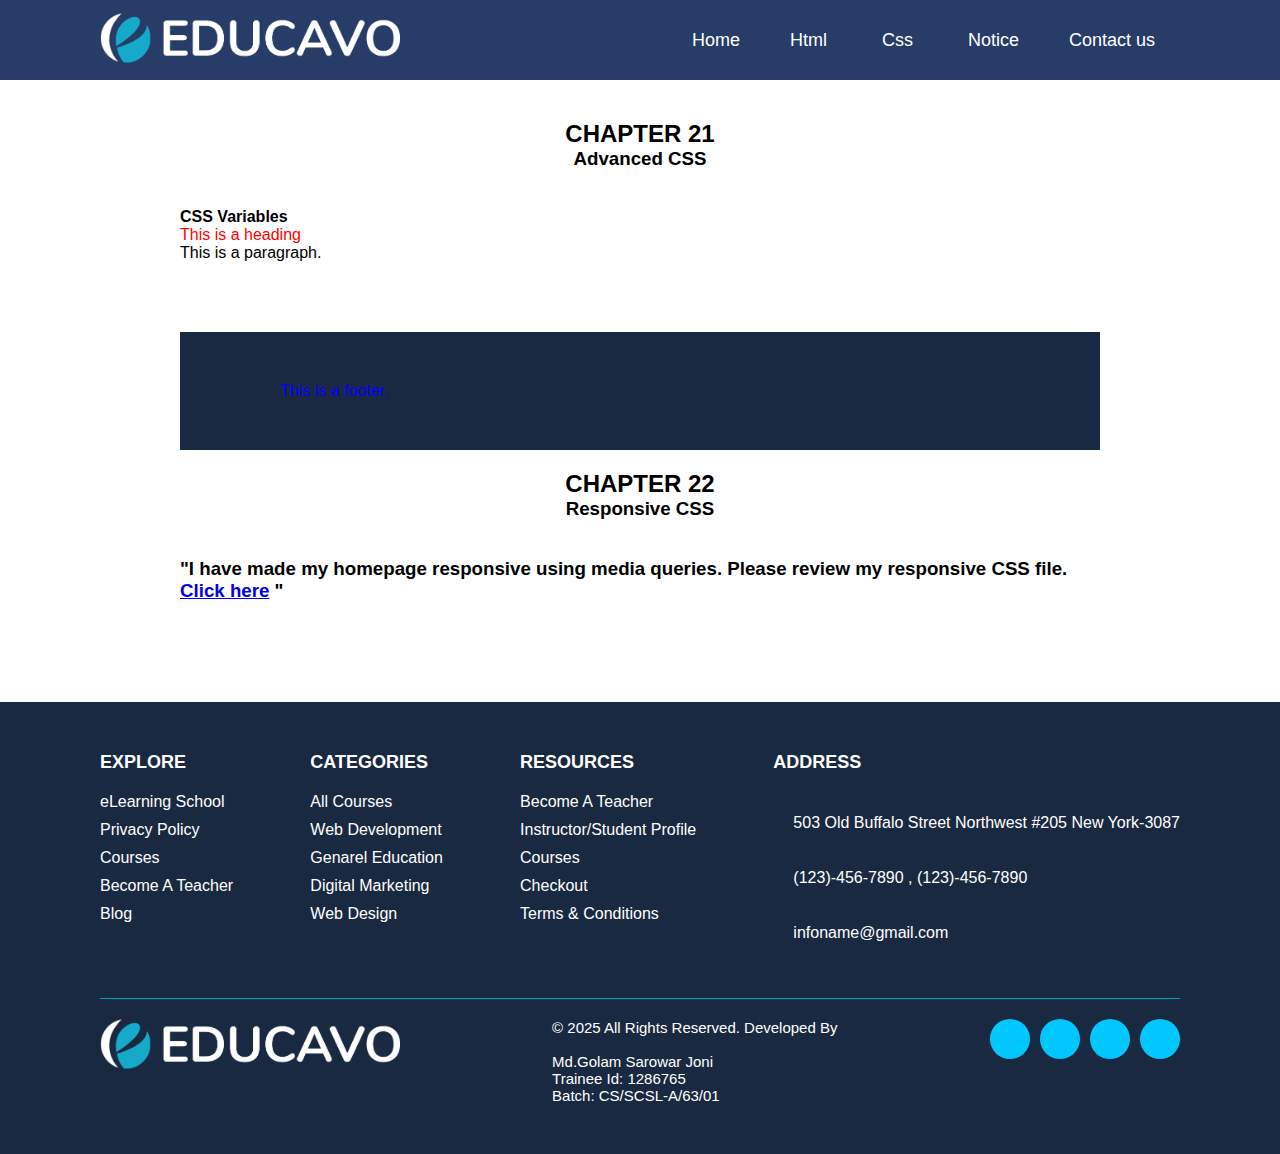
<file: cssChapter/cssChapter_11_12.html>
<!DOCTYPE html>
<html lang="en">
<head>
    <meta charset="UTF-8">
    <meta name="viewport" content="width=device-width, initial-scale=1.0">
    <title>CSS_Chapter_19_20</title>
    <!-- favicon -->
    <link rel="icon" type="image/x-icon" href="../images/favicon.ico"/>
    <!-- Font awesome cdn -->
    <link
      rel="stylesheet"
      href="https://cdnjs.cloudflare.com/ajax/libs/font-awesome/6.6.0/css/all.min.css"
      integrity="sha512-Kc323vGBEqzTmouAECnVceyQqyqdsSiqLQISBL29aUW4U/M7pSPA/gEUZQqv1cwx4OnYxTxve5UMg5GT6L4JJg=="
      crossorigin="anonymous"
      referrerpolicy="no-referrer"
    />
    <!-- Main css -->
    <link rel="stylesheet" href="../style.css">
    <!-- All chapter css -->
    <link rel="stylesheet" href="../allChapter.css">
    <!-- responsive css -->
    <link rel="stylesheet" href="../css/responsive.css">
    <!-- animate css -->
    <link rel="stylesheet" href="../css/animate.css">
</head>
<body>
    <!-- start header -->
    <header>
        <!-- nav aria -->
        <nav id="navigation">
            <div class="logo-container">
               <a href="../index.html"> <img src="../images/logo.png" alt="edu"></a>
            </div>
            
            <!-- Hamburger Icon -->
            <div class="hamburger" id="hamburger">
                <i class="fa-solid fa-bars"></i>
            </div>
    
            <ul>
                <li><a href="../index.html">Home</a></li>
                <li><a href="../htmlChapter/chapter_01_02.html">Html <i class="fa-solid fa-caret-down"></i></a>
                    <ul class="dropDown">
                        <li><a href="../htmlChapter/chapter_01_02.html">Chapter-01_02</a></li>
                        <li><a href="../htmlChapter/chapter_03_04.html">Chapter-03_04</a></li>
                        <li><a href="../htmlChapter/chapter_05_06.html">Chapter-05_06</a></li>
                        <li><a href="../htmlChapter/chapter_07_08.html">Chapter-07_08</a></li>
                    </ul>
                </li>
                <li><a href="cssChapter_01_02.html">Css <i class="fa-solid fa-caret-down"></i></a>
                    <ul class="dropDown">
                        <li><a href="cssChapter_01_02.html">Chapter-11_22</a></li>
                        <li><a href="cssChapter_03_04.html">Chapter-13_14</a></li>
                        <li><a href="cssChapter_05_06.html">Chapter-15_16</a></li>
                        <li><a href="cssChapter_07_08.html">Chapter-17_18</a></li>
                        <li><a href="cssChapter_09_10.html">Chapter-19_20</a></li>
                        <li><a href="cssChapter_11_12.html">Chapter-21_22</a></li>
                    </ul>
                </li>
                <li><a href="#">Notice</a></li>
                <li><a href="#">Contact us</a></li>
            </ul>
        </nav>
    </header>
    <!-- end header -->

    <!--start main section -->
    <main>
        <section>
            <div class="div-container">
                <div class="chapter-title">
                    <h2>CHAPTER 21</h2>
                    <h3>Advanced CSS</h3>
                </div>
                <br>
                <h4>CSS Variables</h4>
                <div class="customheader">
                    <header>
                        <p>This is a heading</p>
                    </header>
                </div>
                    <p>This is a paragraph.</p>
                <div class="customfooter">
                    <footer>
                        <p>This is a footer.</p>
                    </footer>
                </div>

                
                



                <div class="chapter-title">
                    <h2>CHAPTER 22</h2>
                    <h3>Responsive CSS</h3>
                </div>

                <br>
                <h3>"I have made my homepage responsive using media queries. Please review my responsive CSS file. <a href="../index.html">Click here</a> "</h3>
                
                

                
                


            </div>
        </section>
    </main>
    <!-- End Main Section -->

    <!-- Start Footer Section -->
    <footer>
        <div class="footer-top">
            <div class="footer-column wow fadeInDown">
                <h4>Explore</h4>
                <ul>
                    <li><a href="#">eLearning School</a></li>
                    <li><a href="#">Privacy Policy</a></li>
                    <li><a href="#">Courses</a></li>
                    <li><a href="#">Become A Teacher</a></li>
                    <li><a href="#">Blog</a></li>
                </ul>
            </div>
            <div class="footer-column wow fadeInDown" data-wow-delay= "0.1s">
                <h4>Categories</h4>
                <ul>
                    <li><a href="#">All Courses</a></li>
                    <li><a href="#">Web Development</a></li>
                    <li><a href="#">Genarel Education</a></li>
                    <li><a href="#">Digital Marketing</a></li>
                    <li><a href="#">Web Design</a></li>
                </ul>
            </div>
            <div class="footer-column wow fadeInDown" data-wow-delay= "0.2s">
                <h4>Resources</h4>
                <ul>
                    <li><a href="#">Become A Teacher</a></li>
                    <li><a href="#">Instructor/Student Profile</a></li>
                    <li><a href="#">Courses</a></li>
                    <li><a href="#">Checkout</a></li>
                    <li><a href="#">Terms & Conditions</a></li>
                </ul>
            </div>
            <div class="footer-column address wow fadeInDown" data-wow-delay= "0.3s">
                <h4>Address</h4>
                <p><i class="fa-solid fa-location-dot"></i>503 Old Buffalo Street Northwest #205 New York-3087</p>
                <p><i class="fa-solid fa-phone"></i>(123)-456-7890 , (123)-456-7890</p>
                
                <p><i class="fa-regular fa-envelope"></i><a href="mailto:infoname@gmail.com">infoname@gmail.com</a></p>
            </div>
        </div>
        <div class="footer-bottom">
            <div>
                <a href="../index.html"><img src="../images/logo.png" alt="isdb"></a>
            </div>
            <div class="copyright">
                <p>© 2025 All Rights Reserved. Developed By <br><br>Md.Golam Sarowar Joni <br>Trainee Id: 1286765 <br>Batch: CS/SCSL-A/63/01</p>
            </div>
            <div class="social-icon">
                <i class="fa-brands fa-facebook-f"></i>
                <i class="fa-brands fa-twitter"></i>
                <i class="fa-brands fa-instagram"></i>
                <i class="fa-brands fa-linkedin-in"></i>
            </div>
        </div>
    </footer>
    <!-- End Footer Section  -->

    <!-- wow js -->
    <script src="../js/wow.min.js"></script>
    <!-- main js -->
    <script src="../js/script.js"></script>
    
</body>
</html>
</file>
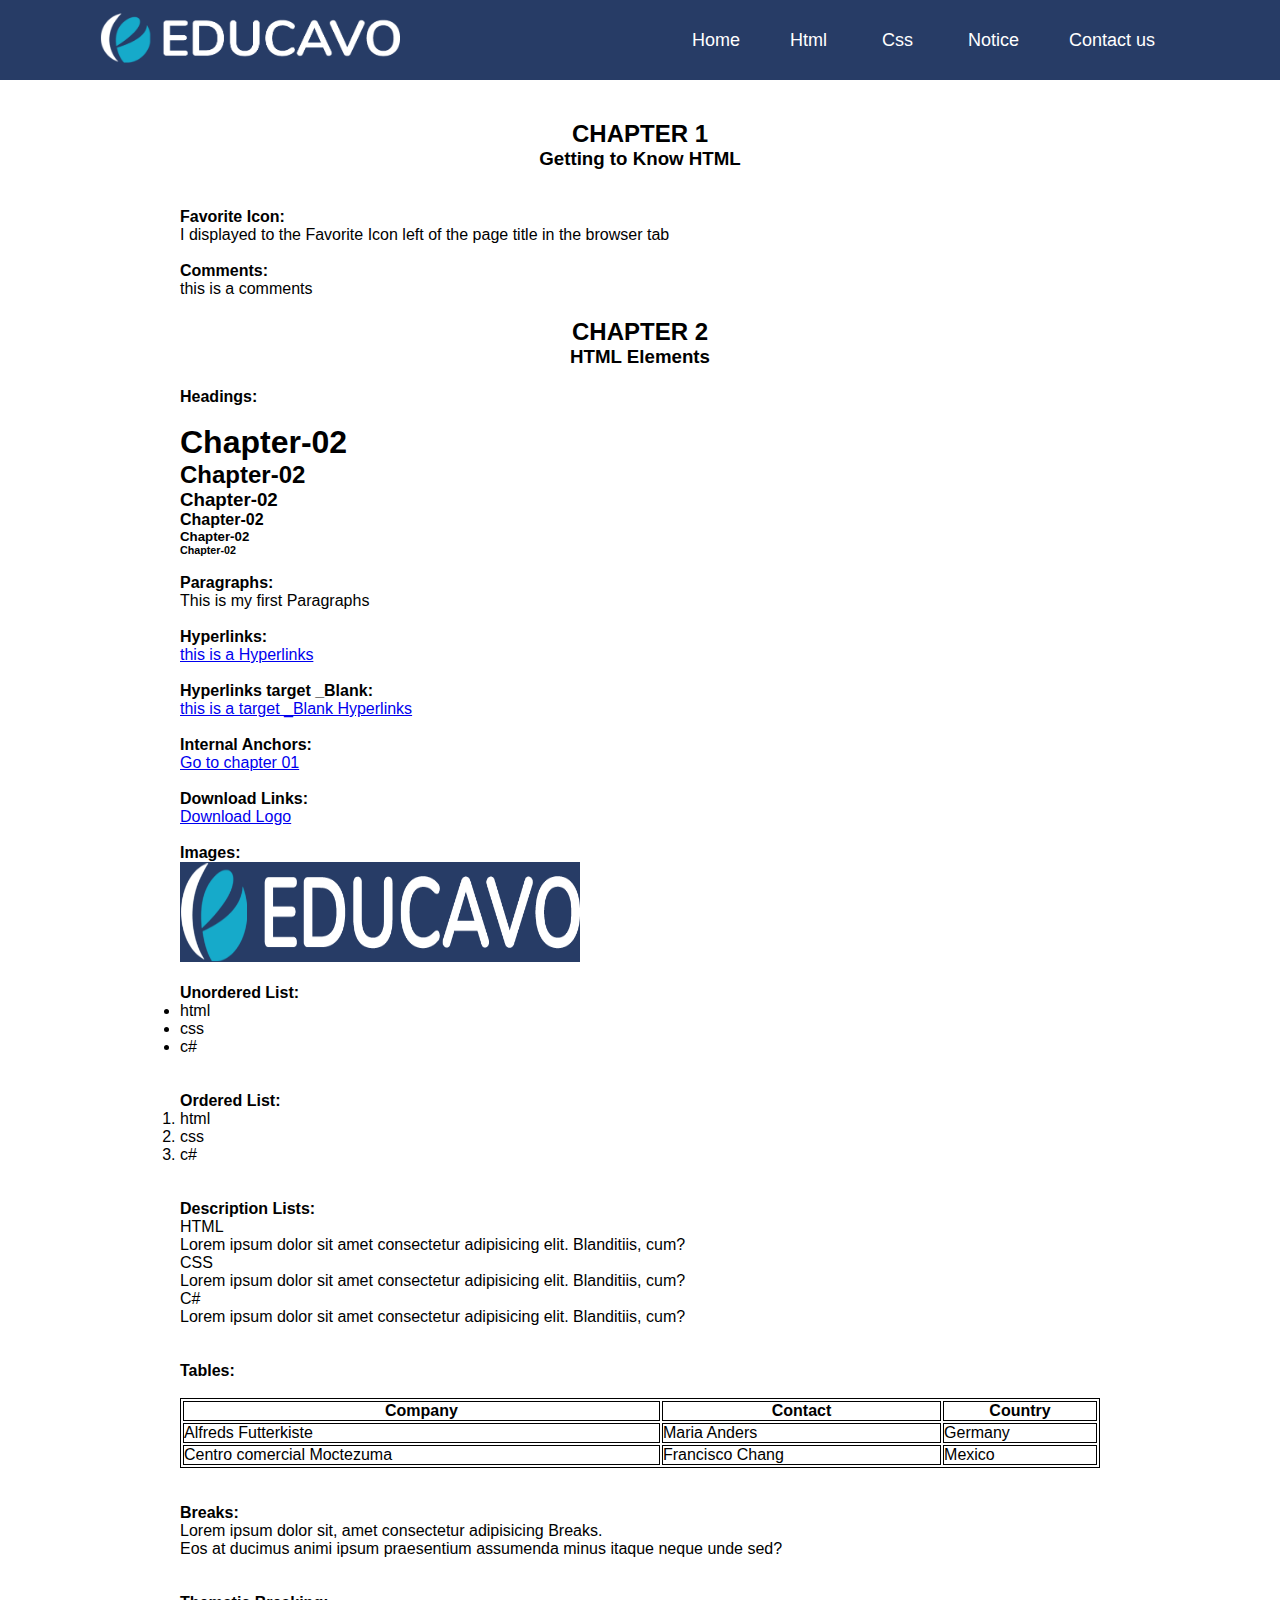
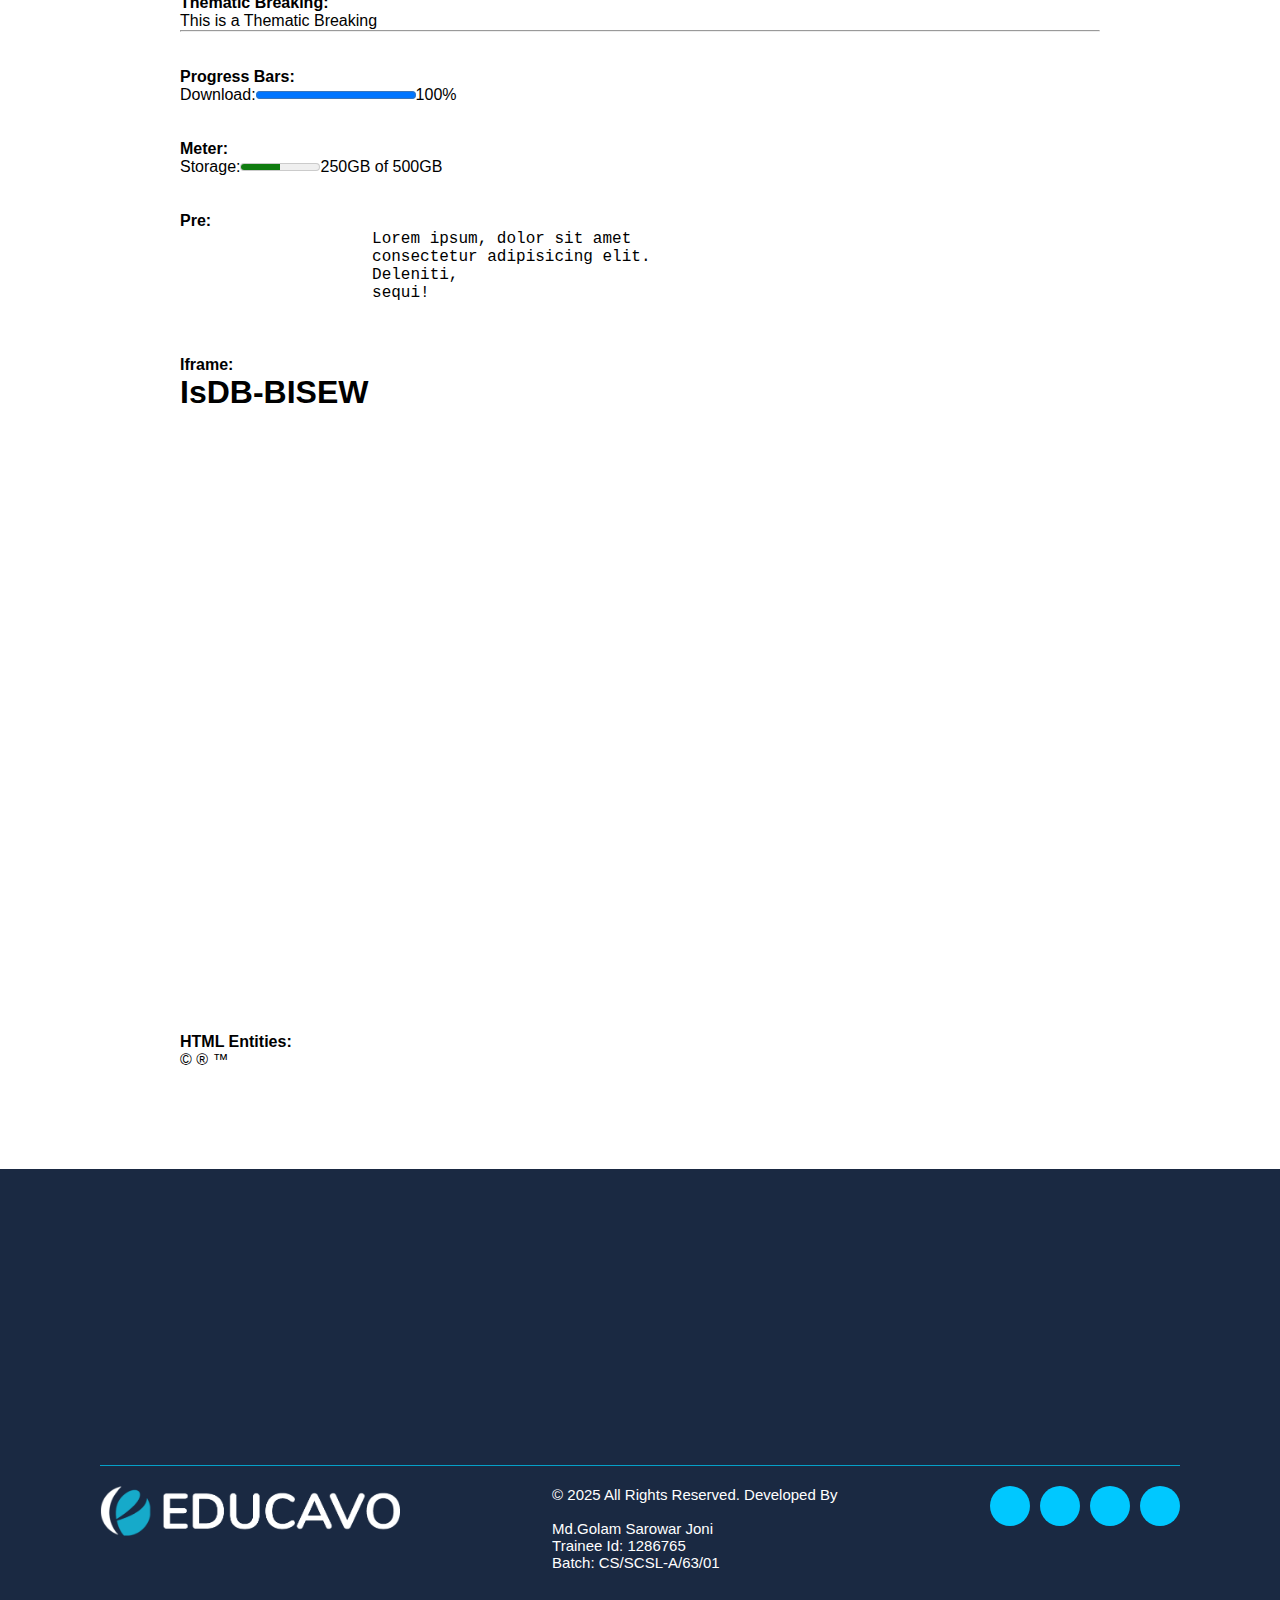
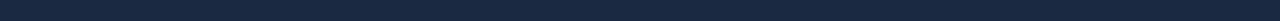
<file: htmlChapter/chapter_01_02.html>
<!DOCTYPE html>
<html lang="en">
<head>
    <meta charset="UTF-8">
    <meta name="viewport" content="width=device-width, initial-scale=1.0">
    <title>Html_Chapter_01_02</title>
    <!-- favicon -->
    <link rel="icon" type="image/x-icon" href="../images/favicon.ico"/>
    <!-- Font awesome cdn -->
    <link
      rel="stylesheet"
      href="https://cdnjs.cloudflare.com/ajax/libs/font-awesome/6.6.0/css/all.min.css"
      integrity="sha512-Kc323vGBEqzTmouAECnVceyQqyqdsSiqLQISBL29aUW4U/M7pSPA/gEUZQqv1cwx4OnYxTxve5UMg5GT6L4JJg=="
      crossorigin="anonymous"
      referrerpolicy="no-referrer"
    />
    <!-- Main css -->
    <link rel="stylesheet" href="../style.css">
    <!-- All chapter css -->
    <link rel="stylesheet" href="../allChapter.css">
    <!-- responsive css -->
    <link rel="stylesheet" href="../css/responsive.css">
    <!-- wow css -->
    <link rel="stylesheet" href="../css/animate.css">
</head>
<body>
    <!-- start header -->
    <header>
        <!-- nav aria -->
        <nav id="navigation">
            <div class="logo-container">
                <a href="../index.html"><img src="../images/logo.png" alt="edu"></a>
            </div>
            
            <!-- Hamburger Icon -->
            <div class="hamburger" id="hamburger">
                <i class="fa-solid fa-bars"></i>
            </div>
    
            <ul>
                <li><a href="../index.html">Home</a></li>
                <li><a href="#">Html <i class="fa-solid fa-caret-down"></i></a>
                    <ul class="dropDown">
                        <li><a href="chapter_01_02.html">Chapter-01_02</a></li>
                        <li><a href="chapter_03_04.html">Chapter-03_04</a></li>
                        <li><a href="chapter_05_06.html">Chapter-05_06</a></li>
                        <li><a href="chapter_07_08.html">Chapter-07_08</a></li>
                    </ul>
                </li>
                <li><a href="#">Css <i class="fa-solid fa-caret-down"></i></a>
                    <ul class="dropDown">
                        <li><a href="../cssChapter/cssChapter_01_02.html">Chapter-011_22</a></li>
                        <li><a href="../cssChapter/cssChapter_03_04.html">Chapter-13_14</a></li>
                        <li><a href="../cssChapter/cssChapter_05_06.html">Chapter-15_16</a></li>
                        <li><a href="../cssChapter/cssChapter_07_08.html">Chapter-17_18</a></li>
                        <li><a href="../cssChapter/cssChapter_09_10.html">Chapter-19_20</a></li>
                        <li><a href="../cssChapter/cssChapter_11_12.html">Chapter-21_22</a></li>
                        
                    </ul>
                </li>
                <li><a href="#">Notice</a></li>
                <li><a href="#">Contact us</a></li>
            </ul>
        </nav>
    </header>
    <!-- end header -->

    <!--start main section -->
    <main>
        <section>
            <div class="div-container">
                <div class="chapter-title">
                    <h2 id="ch-01">CHAPTER 1</h2>
                    <h3>Getting to Know HTML</h3>
                </div>
                <br>
                <h4>Favorite Icon:</h4>
                <p> I displayed to the Favorite Icon left of the page title in the browser tab</p>
                <br>
                <h4>Comments:</h4>
                <p>this is a comments</p>
                <!-- <h2>CHAPTER 1</h2>
                <h3>Getting to Know HTML</h3> -->

                <div class="chapter-title">
                    <h2>CHAPTER 2</h2>
                    <h3>HTML Elements</h3>
                </div>
                <h4>Headings:</h4>
                <br>
                <h1>Chapter-02</h1>
                <h2>Chapter-02</h2>
                <h3>Chapter-02</h3>
                <h4>Chapter-02</h4>
                <h5>Chapter-02</h5>
                <h6>Chapter-02</h6>
                <br>

                <h4>Paragraphs:</h4>
                <p>This is my first Paragraphs</p>

                <br>
                <h4>Hyperlinks:</h4>
                <a href="chapter_01.html"> this is a Hyperlinks</a>

                <br><br>
                <h4>Hyperlinks target _Blank:</h4>
                <a href="chapter_01.html" target="_blank"> this is a target _Blank Hyperlinks </a>

                <br><br>
                <h4>Internal Anchors:</h4>
                <a href="#ch-01"> Go to chapter 01 </a>


                <br><br>
                <h4>Download Links:</h4>
                <a href="../images/logo.png" download="logo.png">Download Logo</a>

                <br><br>
                <h4>Images:</h4>
                <img src="../images/logo.png" alt="This is a Logo" width="400" height="100" style="background-color: #273C66;"/>

                <br><br>
                <h4>Unordered List:</h4>
                <ul>
                    <li>html</li>
                    <li>css</li>
                    <li>c#</li>
                </ul>


                <br><br>
                <h4>Ordered List:</h4>
                <ol>
                    <li>html</li>
                    <li>css</li>
                    <li>c#</li>
                </ol>

                <br><br>
                <h4>Description Lists:</h4>
                <dl>
                    <dt>HTML</dt>
                    <dd>Lorem ipsum dolor sit amet consectetur adipisicing elit. Blanditiis, cum?</dd>
                    <dt>CSS</dt>
                    <dd>Lorem ipsum dolor sit amet consectetur adipisicing elit. Blanditiis, cum?</dd>
                    <dt>C#</dt>
                    <dd>Lorem ipsum dolor sit amet consectetur adipisicing elit. Blanditiis, cum?</dd>
                </dl>

                <br><br>
                <h4>Tables:</h4>
                <br>
                <table style="width:100%">
                    <tr>
                      <th>Company</th>
                      <th>Contact</th>
                      <th>Country</th>
                    </tr>
                    <tr>
                      <td>Alfreds Futterkiste</td>
                      <td>Maria Anders</td>
                      <td>Germany</td>
                    </tr>
                    <tr>
                      <td>Centro comercial Moctezuma</td>
                      <td>Francisco Chang</td>
                      <td>Mexico</td>
                    </tr>
                </table>

                <br><br>
                <h4>Breaks:</h4>
                <p>Lorem ipsum dolor sit, amet consectetur adipisicing Breaks. <br>Eos at ducimus animi ipsum praesentium assumenda minus itaque neque unde sed?</p>

                <br><br>
                <h4>Thematic Breaking:</h4>
                <p>This is a Thematic Breaking</p>
                <hr>

                <br><br>
                <h4>Progress Bars:</h4>
                <p> Download:<progress value="100" max="100"></progress>100%</p>


                <br><br>
                <h4>Meter:</h4>
                <p>Storage:<meter value="250" max="500"></meter>250GB of 500GB</p>


                <br><br>
                <h4>Pre:</h4>
                <pre>
                    Lorem ipsum, dolor sit amet
                    consectetur adipisicing elit. 
                    Deleniti, 
                    sequi!
                </pre>

                <br><br>
                <h4>Iframe:</h4>
                <h1>IsDB-BISEW</h1>
                <iframe id="my-iframe" src="https://www.isdb-bisew.org/"></iframe>
                
                <br><br>
                <h4>HTML Entities:</h4>
                &copy; &reg; &trade;
                
                
            </div>
        </section>
    </main>
    <!-- End Main Section -->

    <!-- Start Footer Section -->
    <footer>
        <div class="footer-top">
            <div class="footer-column wow fadeInDown">
                <h4>Explore</h4>
                <ul>
                    <li><a href="#">eLearning School</a></li>
                    <li><a href="#">Privacy Policy</a></li>
                    <li><a href="#">Courses</a></li>
                    <li><a href="#">Become A Teacher</a></li>
                    <li><a href="#">Blog</a></li>
                </ul>
            </div>
            <div class="footer-column wow fadeInDown" data-wow-delay= "0.1s">
                <h4>Categories</h4>
                <ul>
                    <li><a href="#">All Courses</a></li>
                    <li><a href="#">Web Development</a></li>
                    <li><a href="#">Genarel Education</a></li>
                    <li><a href="#">Digital Marketing</a></li>
                    <li><a href="#">Web Design</a></li>
                </ul>
            </div>
            <div class="footer-column wow fadeInDown" data-wow-delay= "0.2s">
                <h4>Resources</h4>
                <ul>
                    <li><a href="#">Become A Teacher</a></li>
                    <li><a href="#">Instructor/Student Profile</a></li>
                    <li><a href="#">Courses</a></li>
                    <li><a href="#">Checkout</a></li>
                    <li><a href="#">Terms & Conditions</a></li>
                </ul>
            </div>
            <div class="footer-column address wow fadeInDown" data-wow-delay= "0.3s">
                <h4>Address</h4>
                <p><i class="fa-solid fa-location-dot"></i>503 Old Buffalo Street Northwest #205 New York-3087</p>
                <p><i class="fa-solid fa-phone"></i>(123)-456-7890 , (123)-456-7890</p>
                
                <p><i class="fa-regular fa-envelope"></i><a href="mailto:infoname@gmail.com">infoname@gmail.com</a></p>
            </div>
        </div>
        <div class="footer-bottom">
            <div>
                <a href="../index.html"><img src="../images/logo.png" alt="isdb"></a>
            </div>
            <div class="copyright">
                <p>© 2025 All Rights Reserved. Developed By <br><br>Md.Golam Sarowar Joni <br>Trainee Id: 1286765 <br>Batch: CS/SCSL-A/63/01</p>
            </div>
            <div class="social-icon">
                <i class="fa-brands fa-facebook-f"></i>
                <i class="fa-brands fa-twitter"></i>
                <i class="fa-brands fa-instagram"></i>
                <i class="fa-brands fa-linkedin-in"></i>
            </div>
        </div>
    </footer>
    <!-- End Footer Section  -->

    <!-- wow js -->
    <script src="../js/wow.min.js"></script>
    <!-- main js -->
    <script src="../js/script.js"></script>
    
</body>
</html>
</file>
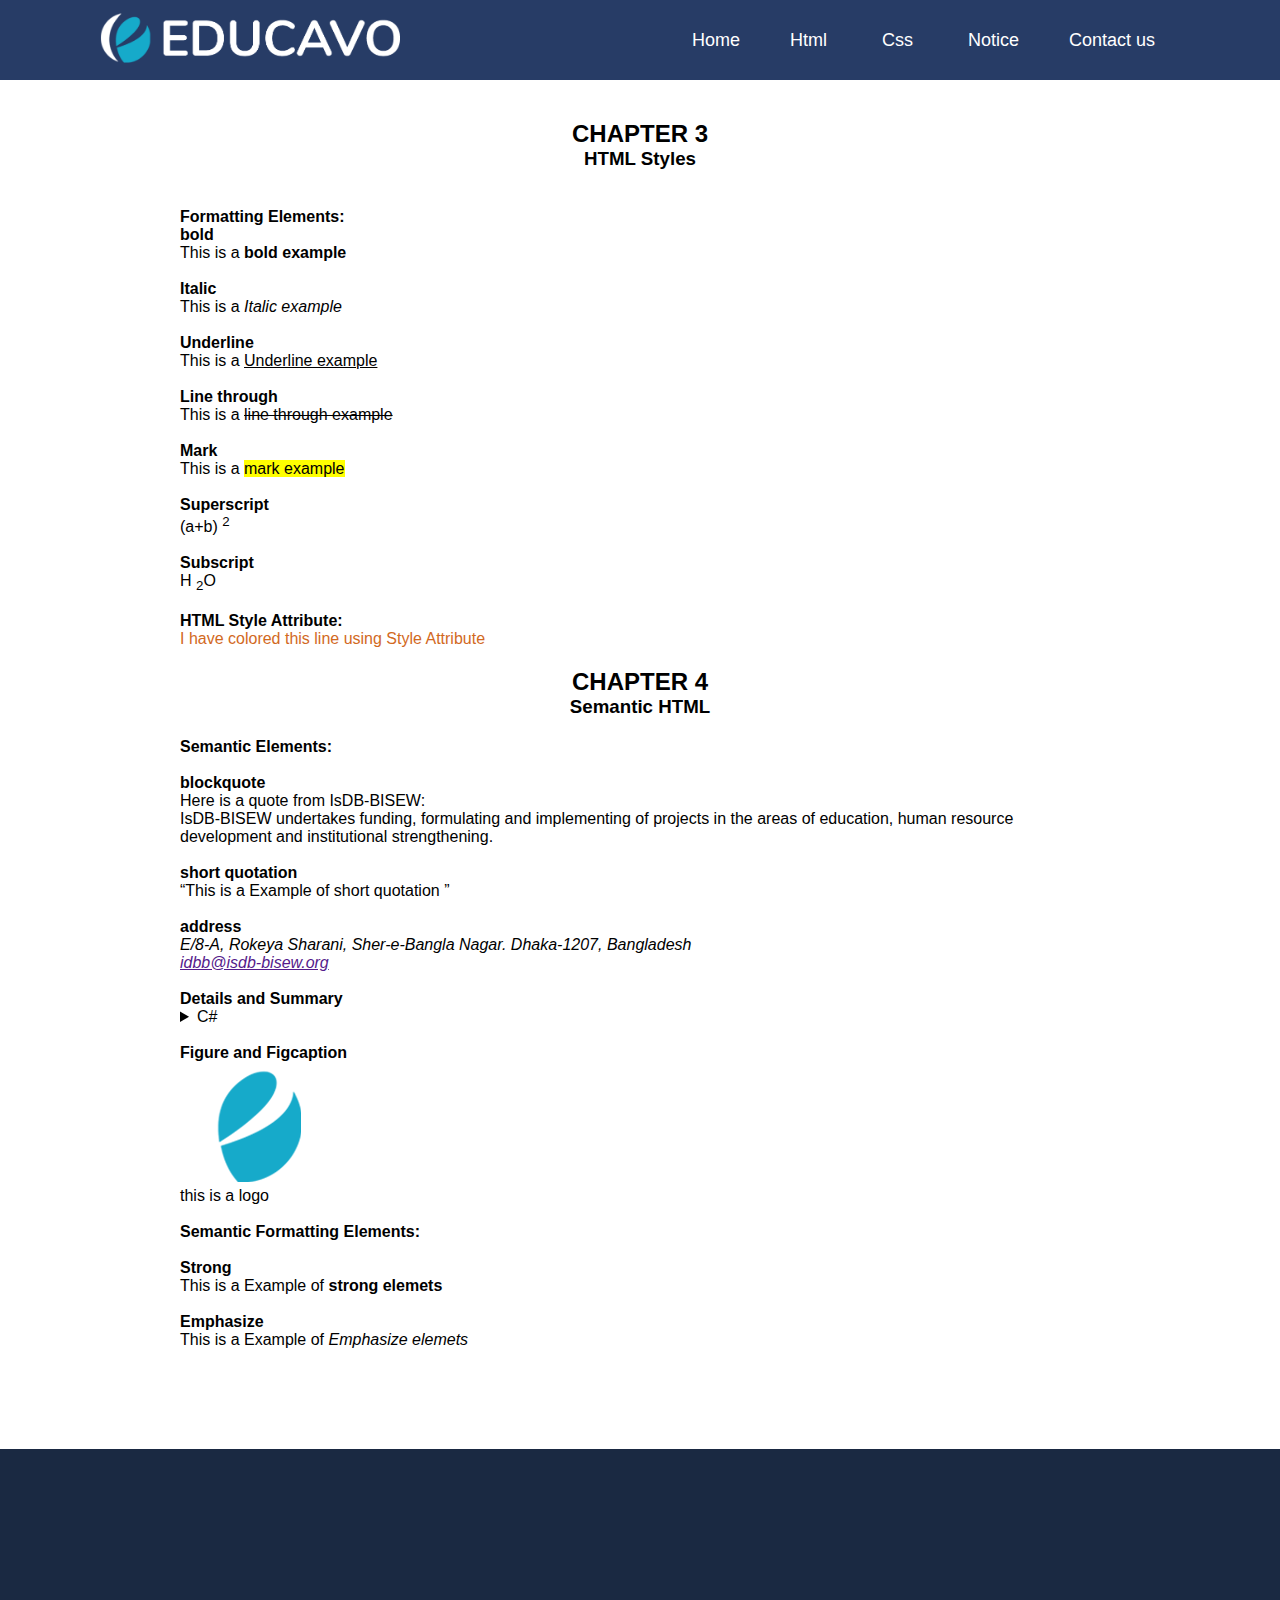
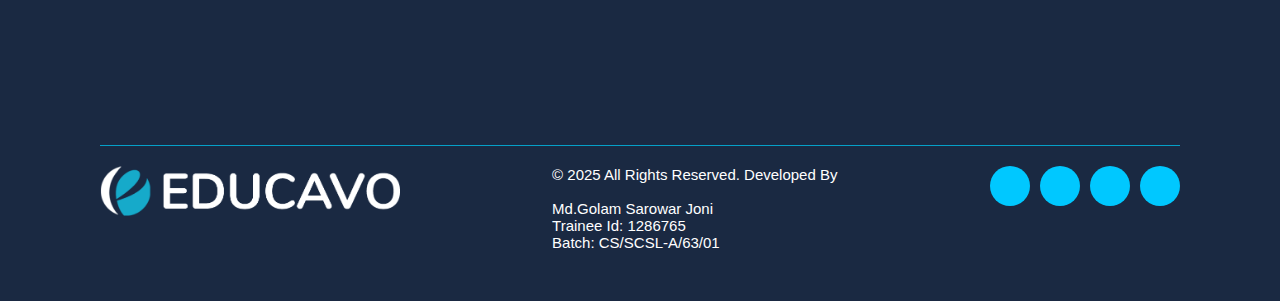
<file: htmlChapter/chapter_03_04.html>
<!DOCTYPE html>
<html lang="en">
<head>
    <meta charset="UTF-8">
    <meta name="viewport" content="width=device-width, initial-scale=1.0">
    <title>Html_Chapter_03_04</title>
    <!-- favicon -->
    <link rel="icon" type="image/x-icon" href="../images/favicon.ico"/>
    <!-- Font awesome cdn -->
    <link
      rel="stylesheet"
      href="https://cdnjs.cloudflare.com/ajax/libs/font-awesome/6.6.0/css/all.min.css"
      integrity="sha512-Kc323vGBEqzTmouAECnVceyQqyqdsSiqLQISBL29aUW4U/M7pSPA/gEUZQqv1cwx4OnYxTxve5UMg5GT6L4JJg=="
      crossorigin="anonymous"
      referrerpolicy="no-referrer"
    />
    <!-- Main css -->
    <link rel="stylesheet" href="../style.css">
    <!-- All chapter css -->
    <link rel="stylesheet" href="../allChapter.css">
    <!-- responsive css -->
    <link rel="stylesheet" href="../css/responsive.css">
    <!-- wow css -->
    <link rel="stylesheet" href="../css/animate.css">
</head>
<body>
    <!-- start header -->
    <header>
        <!-- nav aria -->
        <nav id="navigation">
            <div class="logo-container">
                <a href="../index.html"><img src="../images/logo.png" alt="edu"></a>
            </div>
            
            <!-- Hamburger Icon -->
            <div class="hamburger" id="hamburger">
                <i class="fa-solid fa-bars"></i>
            </div>
    
            <ul>
                <li><a href="../index.html">Home</a></li>
                <li><a href="#">Html <i class="fa-solid fa-caret-down"></i></a>
                    <ul class="dropDown">
                        <li><a href="chapter_01_02.html">Chapter-01_02</a></li>
                        <li><a href="chapter_03_04.html">Chapter-03_04</a></li>
                        <li><a href="chapter_05_06.html">Chapter-05_06</a></li>
                        <li><a href="chapter_07_08.html">Chapter-07_08</a></li>
                    </ul>
                </li>
                <li><a href="#">Css <i class="fa-solid fa-caret-down"></i></a>
                    <ul class="dropDown">
                        <li><a href="../cssChapter/cssChapter_01_02.html">Chapter-011_22</a></li>
                        <li><a href="../cssChapter/cssChapter_03_04.html">Chapter-13_14</a></li>
                        <li><a href="../cssChapter/cssChapter_05_06.html">Chapter-15_16</a></li>
                        <li><a href="../cssChapter/cssChapter_07_08.html">Chapter-17_18</a></li>
                        <li><a href="../cssChapter/cssChapter_09_10.html">Chapter-19_20</a></li>
                        <li><a href="../cssChapter/cssChapter_11_12.html">Chapter-21_22</a></li>
                    </ul>
                </li>
                <li><a href="#">Notice</a></li>
                <li><a href="#">Contact us</a></li>
            </ul>
        </nav>
    </header>
    <!-- end header -->

    <!--start main section -->
    <main>
        <section>
            <div class="div-container">
                <div class="chapter-title">
                    <h2>CHAPTER 3</h2>
                    <h3>HTML Styles</h3>
                </div>
                <br>
                <h4>Formatting Elements:</h4>
                <h4>bold</h4>
                <p>This is a <b>bold example</b></p>

                <br>
                <h4>Italic</h4>
                <p>This is a <i>Italic example</i></p>


                <br>
                <h4>Underline</h4>
                <p>This is a <u>Underline example</u></p>

                <br>
                <h4>Line through</h4>
                <p>This is a <s>line through example</s></p>

                <br>
                <h4>Mark</h4>
                <p>This is a <mark>mark example</mark></p>

                <br>
                <h4>Superscript</h4>
                <p>(a+b) <sup>2</sup></p>


                <br>
                <h4>Subscript</h4>
                <p>H <sub>2</sub>O</p>


                <br>
                <h4>HTML Style Attribute:</h4>
                <p style="color: chocolate;">I have colored this line using Style Attribute </p>
                
                
                

                <div class="chapter-title">
                    <h2>CHAPTER 4</h2>
                    <h3>Semantic HTML</h3>
                </div>

                <h4>Semantic Elements:</h4>
                <br>
                <h4>blockquote</h4>
                <p>Here is a quote from IsDB-BISEW:</p>
                <blockquote cite="https://www.isdb-bisew.org/about">IsDB-BISEW undertakes funding, formulating and implementing of projects in the areas of education, human resource development and institutional strengthening.</blockquote>   


                <br>
                <h4>short quotation</h4>
                <p> <q>This is a Example of short quotation </q></p>

                <br>
                <h4>address</h4>
                <address>
                    <p>E/8-A, Rokeya Sharani, Sher-e-Bangla Nagar. Dhaka-1207, Bangladesh</p>
                    <p><a href=""> idbb@isdb-bisew.org</a></p>
                </address>


                <br>
                <h4>Details and Summary</h4>
                <details>
                    <summary>C#</summary>
                    <p> C# is a programming language used to create applications for many devices and platforms.</p>
                </details>


                <br>
                <h4>Figure and Figcaption</h4>
                <figure>
                    <img src="../images/logo.png" alt="logo" />
                    <figcaption>this is a logo</figcaption>
                </figure>


                <br>
                <h4>Semantic Formatting Elements:</h4>
                <br>
                <h4>Strong</h4>
                <p>This is a Example of <strong>strong elemets</strong> </p>
                

                <br>
                <h4>Emphasize</h4>
                <p>This is a Example of <em>Emphasize elemets</em> </p>



                

            </div>
        </section>
    </main>
    <!-- End Main Section -->

    <!-- Start Footer Section -->
    <footer>
        <div class="footer-top">
            <div class="footer-column wow fadeInDown">
                <h4>Explore</h4>
                <ul>
                    <li><a href="#">eLearning School</a></li>
                    <li><a href="#">Privacy Policy</a></li>
                    <li><a href="#">Courses</a></li>
                    <li><a href="#">Become A Teacher</a></li>
                    <li><a href="#">Blog</a></li>
                </ul>
            </div>
            <div class="footer-column wow fadeInDown" data-wow-delay= "0.1s">
                <h4>Categories</h4>
                <ul>
                    <li><a href="#">All Courses</a></li>
                    <li><a href="#">Web Development</a></li>
                    <li><a href="#">Genarel Education</a></li>
                    <li><a href="#">Digital Marketing</a></li>
                    <li><a href="#">Web Design</a></li>
                </ul>
            </div>
            <div class="footer-column wow fadeInDown" data-wow-delay= "0.2s">
                <h4>Resources</h4>
                <ul>
                    <li><a href="#">Become A Teacher</a></li>
                    <li><a href="#">Instructor/Student Profile</a></li>
                    <li><a href="#">Courses</a></li>
                    <li><a href="#">Checkout</a></li>
                    <li><a href="#">Terms & Conditions</a></li>
                </ul>
            </div>
            <div class="footer-column address wow fadeInDown" data-wow-delay= "0.3s">
                <h4>Address</h4>
                <p><i class="fa-solid fa-location-dot"></i>503 Old Buffalo Street Northwest #205 New York-3087</p>
                <p><i class="fa-solid fa-phone"></i>(123)-456-7890 , (123)-456-7890</p>
                
                <p><i class="fa-regular fa-envelope"></i><a href="mailto:infoname@gmail.com">infoname@gmail.com</a></p>
            </div>
        </div>
        <div class="footer-bottom">
            <div>
               <a href="../index.html"> <img src="../images/logo.png" alt="isdb"></a>
            </div>
            <div class="copyright">
                <p>© 2025 All Rights Reserved. Developed By <br><br>Md.Golam Sarowar Joni <br>Trainee Id: 1286765 <br>Batch: CS/SCSL-A/63/01</p>
            </div>
            <div class="social-icon">
                <i class="fa-brands fa-facebook-f"></i>
                <i class="fa-brands fa-twitter"></i>
                <i class="fa-brands fa-instagram"></i>
                <i class="fa-brands fa-linkedin-in"></i>
            </div>
        </div>
    </footer>
    <!-- End Footer Section  -->

    <!-- wow js -->
    <script src="../js/wow.min.js"></script>
    <!-- main js -->
    <script src="../js/script.js"></script>
    
</body>
</html>
</file>
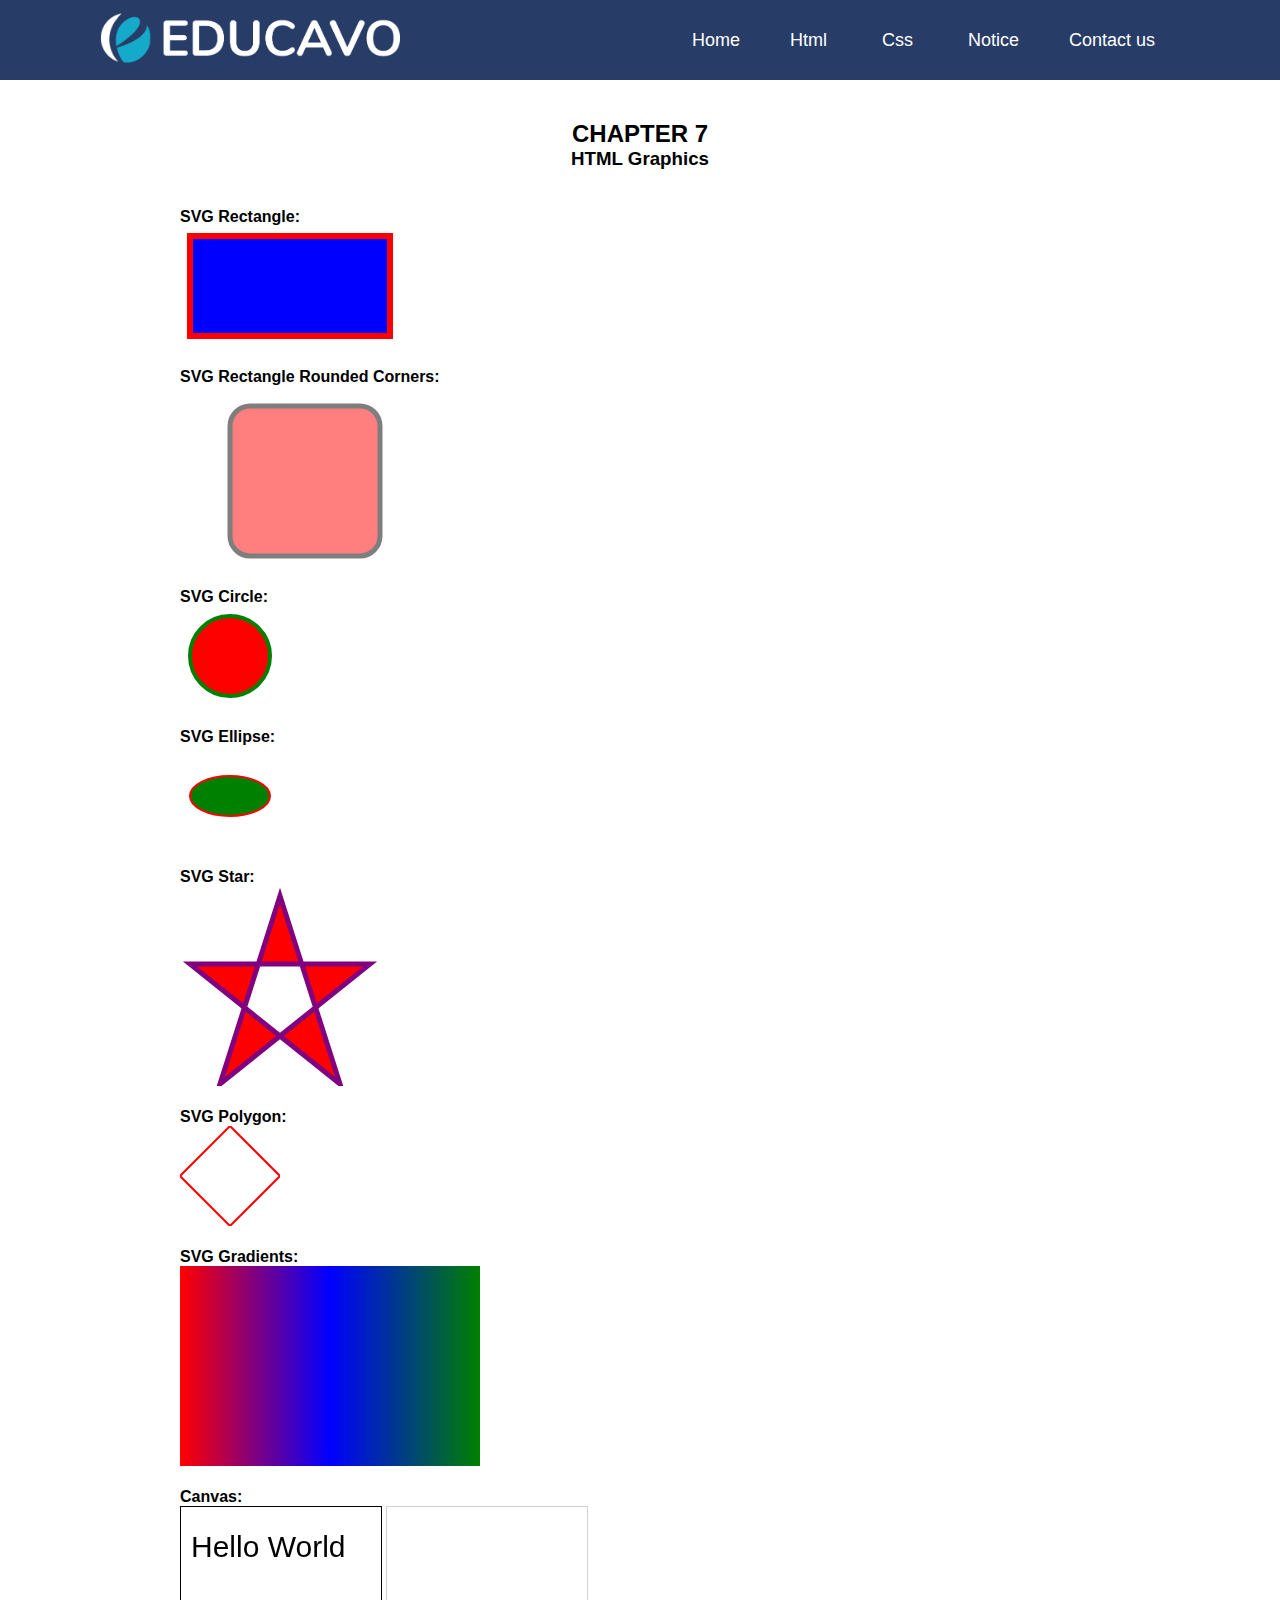
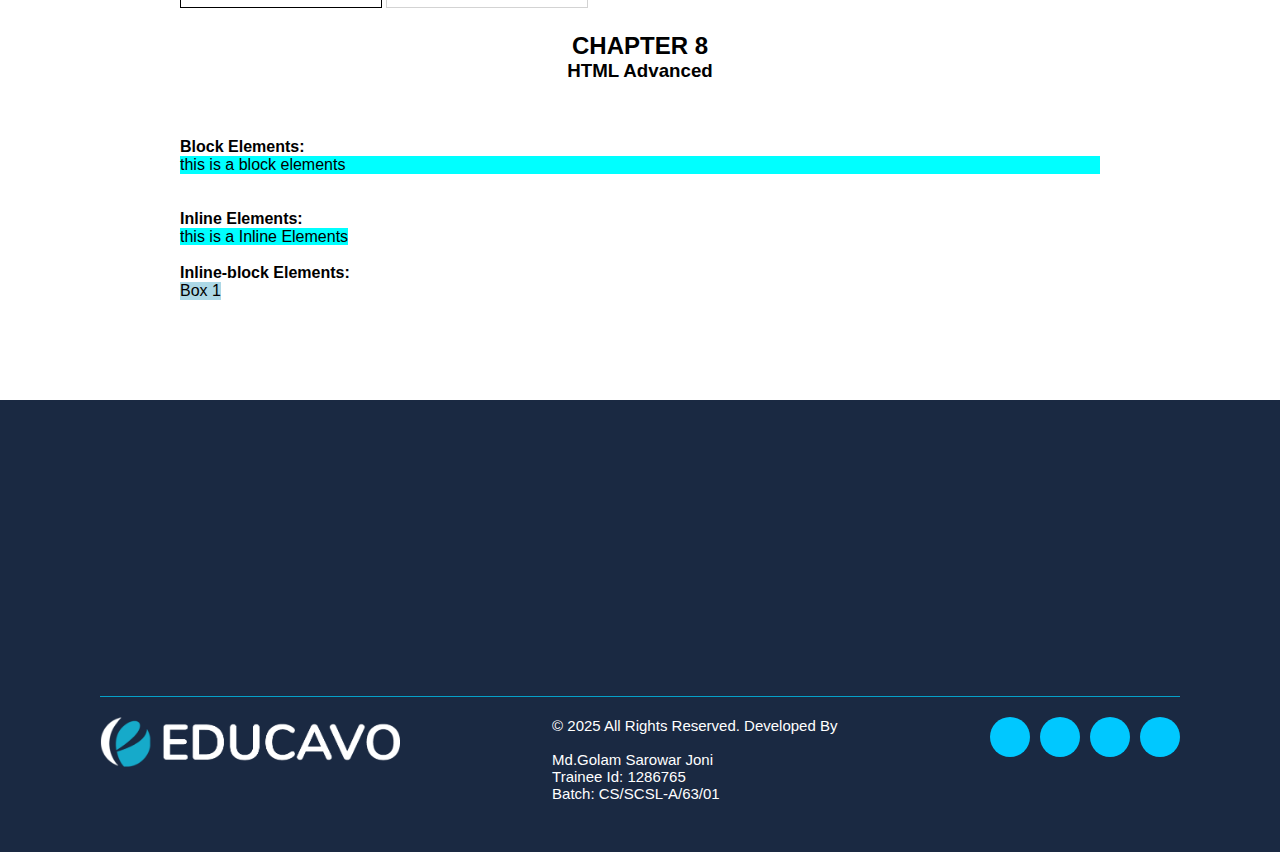
<file: htmlChapter/chapter_07_08.html>
<!DOCTYPE html>
<html lang="en">
<head>
    <meta charset="UTF-8">
    <meta name="viewport" content="width=device-width, initial-scale=1.0">
    <title>Html_Chapter_07_08</title>
    <!-- favicon -->
    <link rel="icon" type="image/x-icon" href="../images/favicon.ico"/>
    <!-- Font awesome cdn -->
    <link
      rel="stylesheet"
      href="https://cdnjs.cloudflare.com/ajax/libs/font-awesome/6.6.0/css/all.min.css"
      integrity="sha512-Kc323vGBEqzTmouAECnVceyQqyqdsSiqLQISBL29aUW4U/M7pSPA/gEUZQqv1cwx4OnYxTxve5UMg5GT6L4JJg=="
      crossorigin="anonymous"
      referrerpolicy="no-referrer"
    />
    <!-- Main css -->
    <link rel="stylesheet" href="../style.css">
    <!-- All chapter css -->
    <link rel="stylesheet" href="../allChapter.css">
    <!-- responsive css -->
    <link rel="stylesheet" href="../css/responsive.css">
    <!-- wow css -->
    <link rel="stylesheet" href="../css/animate.css">
</head>
<body>
    <!-- start header -->
    <header>
        <!-- nav aria -->
        <nav id="navigation">
            <div class="logo-container">
                <a href="../index.html"><img src="../images/logo.png" alt="edu"></a>
            </div>
            
            <!-- Hamburger Icon -->
            <div class="hamburger" id="hamburger">
                <i class="fa-solid fa-bars"></i>
            </div>
    
            <ul>
                <li><a href="../index.html">Home</a></li>
                <li><a href="#">Html <i class="fa-solid fa-caret-down"></i></a>
                    <ul class="dropDown">
                        <li><a href="chapter_01_02.html">Chapter-01_02</a></li>
                        <li><a href="chapter_03_04.html">Chapter-03_04</a></li>
                        <li><a href="chapter_05_06.html">Chapter-05_06</a></li>
                        <li><a href="chapter_07_08.html">Chapter-07_08</a></li>
                    </ul>
                </li>
                <li><a href="#">Css <i class="fa-solid fa-caret-down"></i></a>
                    <ul class="dropDown">
                        <li><a href="../cssChapter/cssChapter_01_02.html">Chapter-011_22</a></li>
                        <li><a href="../cssChapter/cssChapter_03_04.html">Chapter-13_14</a></li>
                        <li><a href="../cssChapter/cssChapter_05_06.html">Chapter-15_16</a></li>
                        <li><a href="../cssChapter/cssChapter_07_08.html">Chapter-17_18</a></li>
                        <li><a href="../cssChapter/cssChapter_09_10.html">Chapter-19_20</a></li>
                        <li><a href="../cssChapter/cssChapter_11_12.html">Chapter-21_22</a></li>
                    </ul>
                </li>
                <li><a href="#">Notice</a></li>
                <li><a href="#">Contact us</a></li>
            </ul>
        </nav>
    </header>
    <!-- end header -->

    <!--start main section -->
    <main>
        <section>
            <div class="div-container">
                <div class="chapter-title">
                    <h2>CHAPTER 7</h2>
                    <h3>HTML Graphics</h3>
                </div>

                <br>
                <h4>SVG Rectangle:</h4>
                <svg width="400" height="120">
                    <rect x="10" y="10" width="200" height="100" stroke="red" stroke-width="6" fill="blue" />
                </svg>

                <br><br>
                <h4>SVG Rectangle Rounded Corners:</h4>
                <svg width="400" height="180">
                    <rect x="50" y="20" rx="20" ry="20" width="150" height="150"
                    style="fill:red;stroke:black;stroke-width:5;opacity:0.5" />
                </svg>

                <br><br>
                <h4>SVG Circle:</h4>
                <svg width="100" height="100">
                    <circle cx="50" cy="50" r="40" stroke="green" stroke-width="4" fill="red" />
                </svg>

                <br><br>
                <h4>SVG Ellipse:</h4>
                <svg width="100" height="100">
                    <ellipse cx="50" cy="50" rx="40" ry="20" fill="green" stroke="red"
                    stroke-width="2" />
                </svg>

                <br><br>
                <h4>SVG Star:</h4>
                <svg width="300" height="200">
                    <polygon points="100,10 40,198 190,78 10,78 160,198"
                    style="fill:rgb(255, 0, 0);stroke:purple;stroke-width:5;fill-rule:evenodd;" />
                </svg>
                
                <br><br>
                <h4>SVG Polygon:</h4>
                <svg width="100" height="100">
                    <polygon points="50,0 100,50 50,100 0,50" fill="white" stroke="red"
                    stroke-width="2" />
                </svg>

                <br><br>
                <h4>SVG Gradients:</h4>
                <svg height="200" width="300">
                    <defs>
                        <linearGradient id="grad" x1="0%" y1="0%" x2="100%" y2="0%">
                        <stop offset="0%" stop-color="red" />
                        <stop offset="50%" stop-color="blue" />
                        <stop offset="100%" stop-color="green" />
                        </linearGradient>
                    </defs>
                    <rect x="0" y="0" width="300" height="200" fill="url(#grad)" />
                </svg>

                <br><br>
                <h4>Canvas:</h4>
                <canvas id="myCanvas" width="200" height="100" style="border:1px solid #000000;">
                </canvas>

                <canvas id="Canvas" width="200" height="100" style="border:1px solid #d3d3d3;">
                Your browser does not support the HTML canvas tag.</canvas>
                
                
                

                <div class="chapter-title">
                    <h2>CHAPTER 8</h2>
                    <h3>HTML Advanced</h3>
                </div>
                <br><br>
                <h4>Block Elements:</h4>
                <p style="background-color: aqua;">this is a block elements</p>

                <br><br>
                <h4>Inline Elements:</h4>
                <span style="background-color: aqua;">this is a Inline Elements</span>

                <br><br>
                <h4>Inline-block Elements:</h4>
                <div class="box" style="display: inline-block; background-color: lightblue;">
                    Box 1
                </div>
                
                


            </div>
        </section>
    </main>
    <!-- End Main Section -->

    <!-- Start Footer Section -->
    <footer>
        <div class="footer-top">
            <div class="footer-column wow fadeInDown">
                <h4>Explore</h4>
                <ul>
                    <li><a href="#">eLearning School</a></li>
                    <li><a href="#">Privacy Policy</a></li>
                    <li><a href="#">Courses</a></li>
                    <li><a href="#">Become A Teacher</a></li>
                    <li><a href="#">Blog</a></li>
                </ul>
            </div>
            <div class="footer-column wow fadeInDown" data-wow-delay= "0.1s">
                <h4>Categories</h4>
                <ul>
                    <li><a href="#">All Courses</a></li>
                    <li><a href="#">Web Development</a></li>
                    <li><a href="#">Genarel Education</a></li>
                    <li><a href="#">Digital Marketing</a></li>
                    <li><a href="#">Web Design</a></li>
                </ul>
            </div>
            <div class="footer-column wow fadeInDown" data-wow-delay= "0.2s">
                <h4>Resources</h4>
                <ul>
                    <li><a href="#">Become A Teacher</a></li>
                    <li><a href="#">Instructor/Student Profile</a></li>
                    <li><a href="#">Courses</a></li>
                    <li><a href="#">Checkout</a></li>
                    <li><a href="#">Terms & Conditions</a></li>
                </ul>
            </div>
            <div class="footer-column address wow fadeInDown" data-wow-delay= "0.3s">
                <h4>Address</h4>
                <p><i class="fa-solid fa-location-dot"></i>503 Old Buffalo Street Northwest #205 New York-3087</p>
                <p><i class="fa-solid fa-phone"></i>(123)-456-7890 , (123)-456-7890</p>
                
                <p><i class="fa-regular fa-envelope"></i><a href="mailto:infoname@gmail.com">infoname@gmail.com</a></p>
            </div>
        </div>
        <div class="footer-bottom">
            <div>
                <a href="../index.html"><img src="../images/logo.png" alt="isdb"></a>
            </div>
            <div class="copyright">
                <p>© 2025 All Rights Reserved. Developed By <br><br>Md.Golam Sarowar Joni <br>Trainee Id: 1286765 <br>Batch: CS/SCSL-A/63/01</p>
            </div>
            <div class="social-icon">
                <i class="fa-brands fa-facebook-f"></i>
                <i class="fa-brands fa-twitter"></i>
                <i class="fa-brands fa-instagram"></i>
                <i class="fa-brands fa-linkedin-in"></i>
            </div>
        </div>
    </footer>



    <script>
        var c = document.getElementById("myCanvas");
        var ctx = c.getContext("2d");
        ctx.font = "30px Arial";
        ctx.fillText("Hello World",10,50);
    </script>
    <!-- End Footer Section  -->

    <!-- wow js -->
    <script src="../js/wow.min.js"></script>
    <!-- main js -->
    <script src="../js/script.js"></script>
    
</body>
</html>
</file>
<file: style.css>
/* Base Styles */
* {
    margin: 0;
    padding: 0;
    box-sizing: border-box;
}
html {
    font-size: 62.5%; /* 1rem = 10px */
    scroll-behavior: smooth;
}
body {
    font-family: Arial, sans-serif;
    font-size: 1.6rem; /* 16px */
    text-rendering: optimizeLegibility;
}

/* navigation Styles */
#navigation {
    background-color: #273c66;
    display: flex;
    justify-content: space-between;
    align-items: center;
    padding: 1rem 10rem;
    position: fixed;
    width: 100%;
    top: 0;
    height: 8rem;
    z-index: 1000;
}
.logo-container {
    display: flex;
    align-items: center;
}
.logo-container img {
    height: 5rem;
    margin-right: 1rem;
}

#navigation > ul {
    display: flex;
    list-style: none;
}
#navigation > ul > li {
    position: relative;
    margin: 0rem 1.5rem;
}
#navigation > ul > li > a {
    text-decoration: none;
    color: white;
    font-size: 1.8rem;
    padding: 3rem 1rem;
}
#navigation > ul > li > a > i {
    margin-left: 0.5rem;
}

/* dropDown Styles */
.dropDown {
    position: absolute;
    top: 4.9rem;
    left: 0;
    background: #05a0c8;
    width: 20rem;
    display: none;
    border-radius: 0 0 1rem 1rem;
    flex-direction: column;
}
.dropDown > li {
    list-style: none;
    padding: 1rem;
    text-align: center;
    border-top: 0.1rem solid white;
}
.dropDown > li > a {
    color: white;
    display: block;
    text-decoration: none;
    color: #333;
    font-size: 1.5rem;
}
.dropDown > li > a:hover{
    color: white;
    transition: 0.5s;
}
#navigation > ul > li:hover .dropDown {
    display: flex;
}
.hamburger{
    display: none;
}

/*hero aria */
.main-header{
    padding: 4rem 10rem;
    color: black;
    margin-top: 8rem;
    background-image: linear-gradient(rgba(0, 0, 0, 0.80),rgba(0, 0, 0, 0.80)) ,url('images/idb-bhaban2.jpg');
    background-repeat: no-repeat;
    background-size: cover;
    background-position: center;
    width: 100%;
    height: 88vh;
    display: flex;
    align-items: center;
    justify-content: space-between;
    
}
.header-contain{
    width: 50%;
}
.header-contain p{
    font-size: 2rem;
    font-weight: bold;
    color: white;
}
.submitted span{
    color: white;
}
.header-contain h1{
    font-size: 6rem;
    margin: 3rem 0rem;
    color: white;
    line-height: 8rem;
}
.header-contain button{
    padding: 2rem 2rem;
    font-size: 2rem;
    background-color: #00c8ff;
    color: white;
    cursor: pointer;
    border-radius: 1rem;
    margin-top: 4rem;
    border: 0.1rem solid white;
}
.header-contain button:hover{
    background-color: #05a0c8;
    transition: 0.5s;
}

.header-image img{
    width: 100%;
    height: 58rem;
    padding-top: 2rem;
}

/* services Styles */
.services-section{
    display: flex;
    margin-top: 7rem;
    padding: 0rem 10rem;
}
.service-contain{
    text-align: center;
    background-color: #f3fafc;
    margin-right: 2rem;
    padding: 2rem 1rem;
}
.service-contain:last-child {
    margin-right: 0;
}
.service-contain> i{
    font-size: 5rem;
    color: #05a0c8;
    margin-bottom: 2rem;

}
.service-contain> a{
    text-decoration: none;
    font-size: 2.5rem;
    font-weight: bold;
    color: black;
}

.service-contain> a:hover{
    color: #05a0c8;
    transition: 0.5s;
}
.service-contain> a>i{
    margin-right: 1rem;
}
.service-contain>a:last-child{
    font-size: 1.6rem;
    margin-bottom: 5rem;
    margin-right: 1rem;
}
.service-contain> p{
    font-size: 2rem;
    color: #505050;
    margin: 2rem 0rem;
    line-height: 3.5rem; 
}

/* cta section code */
.cta-section{
    margin-top: 7rem;
    padding: 0rem 10rem;
    background-image: linear-gradient(#05a1c844,#05a1c844) ,url('images/cta-bg2.jpg');
    background-repeat: no-repeat;
    background-size: cover;
    background-position: center;
    height: 60vh;
    width: 100%;
}
.cta-contain{
    padding: 7rem 0rem;
    text-align: center;
    
}
.cta-contain h1{
    color: white;
    font-size: 4rem;
    margin-bottom: 2rem;
}
.cta-contain p{
    color: white;
    font-size: 2rem;
    margin-bottom: 7rem;
}
.cta-contain a{
    color: white;
    font-size: 2rem;
    margin-right: 5rem;
    text-decoration: none;
    padding: 2rem 5rem;
    border: .1rem solid #05a0c8;
    color: #05a0c8;
    border-radius: .5rem;
    font-weight: bold;
}
.cta-contain a:last-child{
    background-color: #05a0c8;
    color: white;
}
.cta-contain a:last-child:hover{
    background-color: #057b98;
    transition: 1s;
}
.cta-contain >a:hover{
    background-color: #05a0c8;
    color: white;
    transition: 1s;
}

/* writer-section code */
.writer-section{
    padding: 0rem 10rem;
    margin-top: 7rem;
    display: flex;
    justify-content: space-between;
    align-items: center;
}
.writer-image>img{
    width: 40rem;
    height: 40.5rem;
    border: 0.5rem solid #05a0c8;
    border-radius: 0.5rem;
}
.writer-image>p{
    color: #05a0c8;
    font-size: 3rem;
    text-align: center;
}
.writer-image> span{
    color: #333;
    text-align: center;
    font-size: 2rem;
    display: block;
}
.writer-book{
    margin-left: 7rem;
}
.writer-book>h1{
    font-size: 3rem;
    margin-bottom: 2rem;
}
.writer-book span{
    font-size: 2.2rem;
    color: #505050;
    font-weight: bold;
}
.writer-book>p{
    margin-top:2rem ;
    margin-bottom:2rem ;
}

.book-image img{
    width: 20rem;
    height: 20.5rem;
    border: 0.5rem solid #05a0c8;
    border-radius: 0.5rem;
    margin-right: 2rem;
    margin-top: 2rem;
}

/* footer-section code */
footer{
    padding: 5rem 10rem;
    margin-top: 7rem;
    background-color:#1a2942;
}
/* footer-top code */
.footer-top{
    display: flex;
    justify-content: space-between;
    background-repeat: no-repeat;
    background-size: cover;
    background-position: center;
    color: white;
}
.footer-column h4{
    margin-bottom: 2rem;
    font-size: 1.8rem;
    text-transform: uppercase;
}
.footer-column ul {
    list-style: none;
    padding: 0;
} 
.footer-column ul li {
    margin-bottom: 1rem;

}
.footer-column ul li a {
    text-decoration: none;
    color: white;
    transition: 0.5s;
}
.footer-column ul li a:hover {
    color: #00c8ff;
} 
footer .address p {
    line-height: 5rem;
    color: white;
}
footer .address i{
    font-size: 3rem;
    margin-right: 2rem;
}
footer .address>p>a {
    color: white;
    text-decoration: none;
}
/* footer-bottom code */
.footer-bottom{
    border-top: 0.1rem solid #05a0c8;
    margin-top: 4rem;
    display: flex;
    justify-content: space-between;
    padding-top: 2rem;
}
.footer-bottom img{
    height: 5rem;
}
.copyright{
    color: white;
    font-size: 1.5rem;
}
.social-icon {
    display: flex;
    gap: 1rem;
}
.social-icon i {
    width: 4rem;
    height: 4rem;
    font-size: 2.5rem;
    color: white;
    cursor: pointer;
    background-color: #00c8ff;
    border-radius: 50%;
    display: flex;
    justify-content: center;
    align-items: center;
}
.social-icon i:hover{
    background-color: #05a0c8;
    transition: 0.5s;
}
</file>
<file: css/responsive.css>
/* Small devices (phones) */
@media (max-width: 767px) {
    #navigation {
        padding: 1rem 2rem;
    }
    #navigation > ul {
        display: none;
        flex-direction: column;
        position: absolute;
        top: 8rem;
        left: 0;
        width: 100%;
        background: #05a0c8;
        text-align: center;
        padding-bottom: 1.5rem;
    }
    #navigation > ul.show {
        display: flex;
    }
    #navigation > ul > li {
        margin: 0;
        width: 100%;
        padding: 1rem 0;
    }
    .hamburger {
        display: block;
        font-size: 2.4rem;
        cursor: pointer;
        color: white;
    }
    .dropDown {
        position: relative;
        top: 0;
        left: 0;
        width: 100%;
        background-color: #05a0c8;
    }
    #navigation > ul > li:hover > .dropDown {
        display: flex;
    }
    .dropDown > li {
        padding: 1rem;
        text-align: center;
    }

    /* hero aria */
    
    .main-header {
        flex-direction: column;
        padding: 0rem 2rem;
        height: auto;
        text-align: center;
    }
    .header-contain {
        width: 100%;
    }
    .header-contain p {
        font-size: 1.8rem;
        margin-top: 2rem;
    }
    .header-contain h1 {
        font-size: 4rem;
        line-height: 5rem;
        margin: 2rem 0;
    }
    .header-contain button {
        padding: 1.5rem;
        font-size: 1.8rem;
        margin-top: 3rem;
    }
   
    .header-image img {
        width: 100%;
        height: auto;
    }
    

    /*services-section */
    .services-section {
        flex-direction: column;
        align-items: center;
        padding: 0 2rem;
    }
    .service-contain {
        width: 100%;
        margin-bottom: 2rem;
    }

    /* cta-section */
    .cta-section {
        padding: 0 2rem;
        height: auto;
    }
    .cta-contain {
        padding: 4rem 0;
    }
    .cta-contain h1 {
        font-size: 3rem;
    }
    .cta-contain p {
        font-size: 1.8rem;
        margin-bottom: 4rem;
    }
    .cta-contain a {
        font-size: 1.8rem;
        padding: 1.5rem 4rem;
        margin-right: 0;
        display: block;
        margin: 1rem auto;
    }
    /* writer-section */
    .writer-section {
        flex-direction: column;
        padding: 0 2rem;
        text-align: center;
    }
    .writer-image > img {
        width: 100%;
        height: auto;
    }
    .writer-book {
        margin-left: 0;
        margin-top: 3rem;
    }
    .book-image img {
        width: 100%;
        height: auto;
        margin: 1rem 0;
    }

    /* footer */
    footer {
        padding: 3rem 2rem;
        text-align: center;
    }
    .footer-top {
        flex-direction: column;
        align-items: center;
    }
    .footer-column {
        margin-bottom: 3rem;
    }
    .footer-bottom {
        flex-direction: column;
        align-items: center;
        text-align: center;
    }
    .footer-bottom img{
        margin-bottom: 1.5rem;
    }
    .social-icon {
        margin-top: 2rem;
    }

}

/* Medium devices (tablets) */
@media (min-width: 768px) and (max-width: 991px) {

    /* navigation */
    .logo-container img{
        height: 3rem;
    }
    #navigation {
        padding: 1rem 5rem;
    }
    #navigation > ul {
        flex-wrap: wrap;
        justify-content: center;
    }
    #navigation > ul > li {
        margin: 0rem 0.5rem;
    }
    .dropDown {
        width: 18rem;
    }
    .hamburger {
        display: none;
    }

    /* hero aria */
    .main-header {
        padding: 0rem 5rem;
        height: auto;
    }
    .header-contain {
        width: 60%;
    }
    .header-contain h1 {
        font-size: 5rem;
        line-height: 6rem;
    }
    .header-contain button {
        padding: 1.8rem;
        font-size: 1.8rem;
    }
    
    .header-image img {
        width: 100%;
        height: auto;
    }

    /*services-section */
    .services-section {
        flex-wrap: wrap;
        justify-content: center;
        padding: 0 5rem;
    }
    .service-contain {
        width: 45%;
        margin-bottom: 2rem;
    }

    /* cta-section */
    .cta-section {
        padding: 0 5rem;
        height: 50vh;
    }
    .cta-contain h1 {
        font-size: 3.5rem;
    }
    .cta-contain p {
        font-size: 2rem;
        margin-bottom: 5rem;
    }
    .cta-contain a {
        font-size: 2rem;
        padding: 1.8rem 4.5rem;
        margin-right: 2rem;
    }
    /*writer-section */
    .writer-section {
        flex-direction: column;
        padding: 0 5rem;
        text-align: center;
    }
    .writer-image > img {
        width: 80%;
        height: auto;
    }
    .writer-book {
        margin-left: 0;
        margin-top: 3rem;
    }
    .book-image img {
        width: 40%;
        height: auto;
        margin: 1rem;
    }
    /*  footer*/
    footer {
        padding: 4rem 5rem;
    }
    .footer-top {
        flex-wrap: wrap;
        justify-content: space-around;
        text-align: center;
    }
    .footer-column {
        width: 45%;
        margin-bottom: 3rem;
    }
    .footer-bottom {
        flex-direction: column;
        align-items: center;
        text-align: center;
    }
    .social-icon {
        margin-top: 2rem;
    }
    
}

/* Large devices (small laptops) */
@media (min-width: 991px) and (max-width: 1169px) {
    /* navigation */
    .logo-container img{
        height: 3.5rem;
    }
    #navigation {
        padding: 1rem 7rem;
    }
    #navigation > ul {
        justify-content: space-around;
    }
    #navigation > ul > li {
        margin: 0 1.5rem;
    }
    .dropDown {
        width: 20rem;
    }
    .hamburger {
        display: none;
    }

    /* hero aria */
    
    .main-header {
        padding: 0rem 7rem;
    }
    .header-contain {
        width: 55%;
    }
    .header-contain h1 {
        font-size: 5rem;
        line-height: 7rem;
    }
    .header-contain button {
        padding: 2rem;
        font-size: 2rem;
        margin-top: 2rem;
    }
    .header-image{
        overflow: hidden;
    }
    .header-image img {
        width: 100%;
        height: auto;

    }

    /*services-section */
    .services-section {
        justify-content: space-between;
        padding: 0 7rem;
    }
    .service-contain {
        width: 30%;
    }

    /* cta-section */
    .cta-section {
        padding: 0 7rem;
        height: 55vh;
    }
    .cta-contain h1 {
        font-size: 4rem;
    }
    .cta-contain p {
        font-size: 2rem;
        margin-bottom: 6rem;
    }
    .cta-contain a {
        font-size: 2rem;
        padding: 2rem 5rem;
    }
    /* writer-section */
    .writer-section {
        padding: 0 7rem;
    }
    .writer-image > img {
        width: 45rem;
        height: 35rem;
    }
    .book-image img {
        width: 18rem;
        height: 18rem;
    }
    /* footer */
    footer {
        padding: 5rem 7rem;
    }
    .footer-top {
        justify-content: space-between;
    }
    .footer-column {
        width: 22%;
    }

}
</file>
<file: allChapter.css>
/* html all chapter code */
.div-container{
    padding: 2rem 10rem;
    margin: 8rem;
}
.chapter-title{
    text-align: center;
    margin: 2rem 0rem;
}

table, th, td {
    border:1px solid black;
  }

#my-iframe{
    width: 800px;
    height: 600px;
    border: none;
}


/* css chapter 01_02 */


/* css comments */

/* Units */
.Units p{
    font-size: 16px;
}

.Units span{
    font-size: 1rem;
}

.Shorthand{
    height: 50px;
    border-color: red;
    border-style: solid;
    border-top-width: 5px;
    border-right-width: 10px;
    border-bottom-width: 15px;
    border-left-width: 20px;
}


/* css chapter 12 */
#IDSelector{
    background-color: blueviolet;
}

.ClassSelector{
    background-color: brown;
}

.Pseudoclass a:focus {
    color: red;
}

.Pseudoclass a:hover {
    color: green;
}
.Pseudoclass a:active {
    color: blue;
}

.FormValidation :required{
    color: red;
    background-color: lightgreen;
}


.out-of-range :out-of-range{
    background-color: lightgreen;
}

.ChildElements> p:first-child{
    color: red;
    font-size: 20px;
}

.ChildElements> p:last-child{
    color: green;
    font-size: 20px;
}

.nth-child>p:nth-child(3){
    color: red;
    
}
.Typeofelements P:first-of-type{
    color: blueviolet;
}

.empty > div:empty {
    height: 20px;
    border: 1px solid red;
    background-color: yellow;
}

.Pseudo-element>P::first-letter{
    color: red;
}
.required::before {
    content: "* ";
    color: red;
}

.attribute[class] {
    color: red;
}

/* css chapter 13 */
.lastDeclaration>p{
    color: red;
    color: green;
}

.important>p{
    color: violet !important;
}

/* css chapter 14 */
.BorderBox{
    width: 300px;
    height: 100px;
    border: 1px solid blue;
    box-sizing: border-box;
}

.ContentBox{
    width: 200px;
    height: 200px;
    padding: 10px;
    border: 5px solid red;
    margin: 8px;
    box-sizing: content-box;
}
.CSSMargins{
    border: 1px solid red;
}
.CSSMargins>p{
    border: 1px solid red;
    margin-top: 50px;
    margin-right: 30px;
    margin-bottom: 50px;
    margin-left: 30px;
}

.CSSOutline>p{
    outline-width: 5px;
    outline-style: dotted;
    outline-color: red;
}

.BorderStyles>p{
    border-top: 5px solid red;
    border-right: 5px solid red;
    border-bottom: 5px solid red;
    border-left: 5px solid red;
}


.BorderRadius>p{
    padding: 20px;
    width: 300px;
    height: 150px;
    background: green;
    border-radius: 20px;
}
.Padding{
    border: 2px solid greenyellow;
}
.Padding>p{
    padding-top: 20px;
    padding-right: 20px;
    padding-bottom: 20px;
    padding-left: 20px;
}

.WidthHeight{
    width: 300px;
    height: 150px;
    border: 2px solid blueviolet;
}

/* css chapter 15 */
.HEX>p{
    color: #ff8000;
}
.RGBColors>p{
    color: rgb(0, 255, 255);
}

/* css chapter 16 */

.TextDecoration>p{
    text-decoration-line: line-through;
}
.underline>p{
    text-decoration-line: underline;
    text-decoration-thickness: 5px;
}

.Transform>p{
    text-transform: uppercase;
}
.Transform_low>p{
    text-transform: lowercase;
}
.TextSpacing>p{
    letter-spacing: 20px;
}
.LineHeight>p{
    line-height: 40px;
}

.TextAlign P{
    margin-top: 10px;
    width: 500px;
    border: 1px solid black;
}
.FontFamily>p{
    font-family: 'Segoe UI', Tahoma, Geneva, Verdana, sans-serif;
    font-size: 20px;
    font-weight: bold;
    font-style: italic;
}


/* css chapter 17 */
.background-color>p{
    background-color: #ff8000;
}
.background-image{
    background-image: url(../images/idb-bhaban2.jpg);
    width: 900px;
    height: 300px;
    background-repeat: no-repeat;
    background-size:cover;;
    background-position:center;
}

.LinearGradients p {
    height: 100px;
    background: linear-gradient(to right, red, yellow);
}
.RadialGradients p {
    height: 100px;
    background: radial-gradient(red, yellow, green);
}

.displaycontainer {
    border: 1px solid black;
    width: 300px;
    height: 100px;
    }
.inline-blocks {
    display: inline-block;
    border: 1px solid red;
    height: 40px;
}
.normal-blocks {
    border: 1px solid blue;
}

/* css chapter 18 */
.CSSOverflow{
    border: 1px solid black;
    width: 200px;
    height: 100px;
}
.Overflow{
    margin: 10px;
border: 1px solid red;
background-color: white;
height: 150px;
}
.CSSOpacity{
    background-color: rgb(0, 191, 255);
    padding: 20px;
    margin-top: 70px;
    opacity: 0.5;
}

.CSSShadows>p{
    text-shadow: 3px 3px rgb(14, 249, 69);
}

.box-shadow{
    box-shadow: 5px 5px 5px rgb(204, 11, 221);
}

/*css chapter 19 */

.Position{
    width: 200px;
    height: 200px;
    border: 1px dashed black;
}
.relative {
    position: relative;
    left: 30px;
    top: 30px;
    border: 1px solid red;
}
.normal {
    border: 1px dashed blue;
}

.positioned {
    position: relative;
    border: 1px solid black;
    width: 200px;
    height: 200px;
}
.non-positioned {
    border: 1px dashed black;
    width: 150px;
    height: 150px;
}
.absolute {
    position: absolute;
    right: 30px;
    top: 30px;
    border: 1px solid red;
    background-color: white;
}

.container {
    border: 1px solid black;
    width: 300px;
    height: 100px;
}
.child {
    float: right;
    border: 1px solid red;
}

.flex-container {
    display: flex;
    width: 300px;
    height: 150px;
    border: 1px solid black;
    gap: 10px;
}
.flex-item {
    border: 2px solid goldenrod;
}

.flex-container-shrink{
    display: flex;
    width: 400px;
    height: 150px;
    border: 1px solid black;
    gap: 10px;
}
.flex-item-shrink {
    border: 1px solid red;
    flex-basis: 100px;
}
.item6 {
    flex-shrink: 3;
}
.grid-container {
    display: grid;
    grid-template-columns: auto auto auto;
}
.grid-item {
    border: 2px solid green;
}
.mydiv{
    position: relative;
    border: 1px solid black;
    width: 300px;
    height: 150px;
}
.child{
    position: absolute;
    top: 50%;
    left: 50%;
    transform: translate(-50%, -50%);
    border: 1px solid red;
}
.child1 {
    border: 1px solid blue;
}

/* css chapter 20 */

.Transitions{
    width: 100px;
    height: 100px;
    color: white;
    background: red;
    transition: width 2s;
}
.Transitions:hover{
    width: 300px;
}
.TransitionsDelay{
    width: 100px;
    height: 100px;
    color: white;
    background: goldenrod;
    transition: width 2s, height 4s;
    transition-delay: 1s;
}
.TransitionsDelay:hover{
    width: 300px;
    height: 300px;
}

@keyframes my-animation {
    from {
    background-color: red;
    }
    to {
    background-color: yellow;
    }
}
.Keyframes{
    width: 100px;
height: 100px;
background-color: green;
animation-name: my-animation;
animation-duration: 4s;
}



@keyframes my-animation2 {
    0% {
    background-color: red;
    }
    25% {
    background-color: yellow;
    }
    50% {
    background-color: blue;
    }
    100% {
    background-color: green;
    }
}

.Iteration{
    width: 100px;
    height: 100px;
    background-color: cyan;
    animation-name: my-animation2;
    animation-duration: 4s;
    animation-iteration-count: 3;
}


@keyframes my-animation3 {
    from {
    left: 0;
    }
    to {
    left: 300px;
    }
}

.Timing{
    position: relative;
    width: 100px;
    height: 100px;
    background-color: cyan;
    animation-name: my-animation3;
    animation-duration: 4s;
    animation-timing-function: ease-out;
    animation-iteration-count: infinite;
}


/* css chapter 21 */

:root {
    --a-global-color: red;
    --a-local-color: blue;
    }
.customheader> header{
    color: var(--a-global-color);
    }
.customfooter>footer {
    color: var(--a-local-color);
    }
</file>
